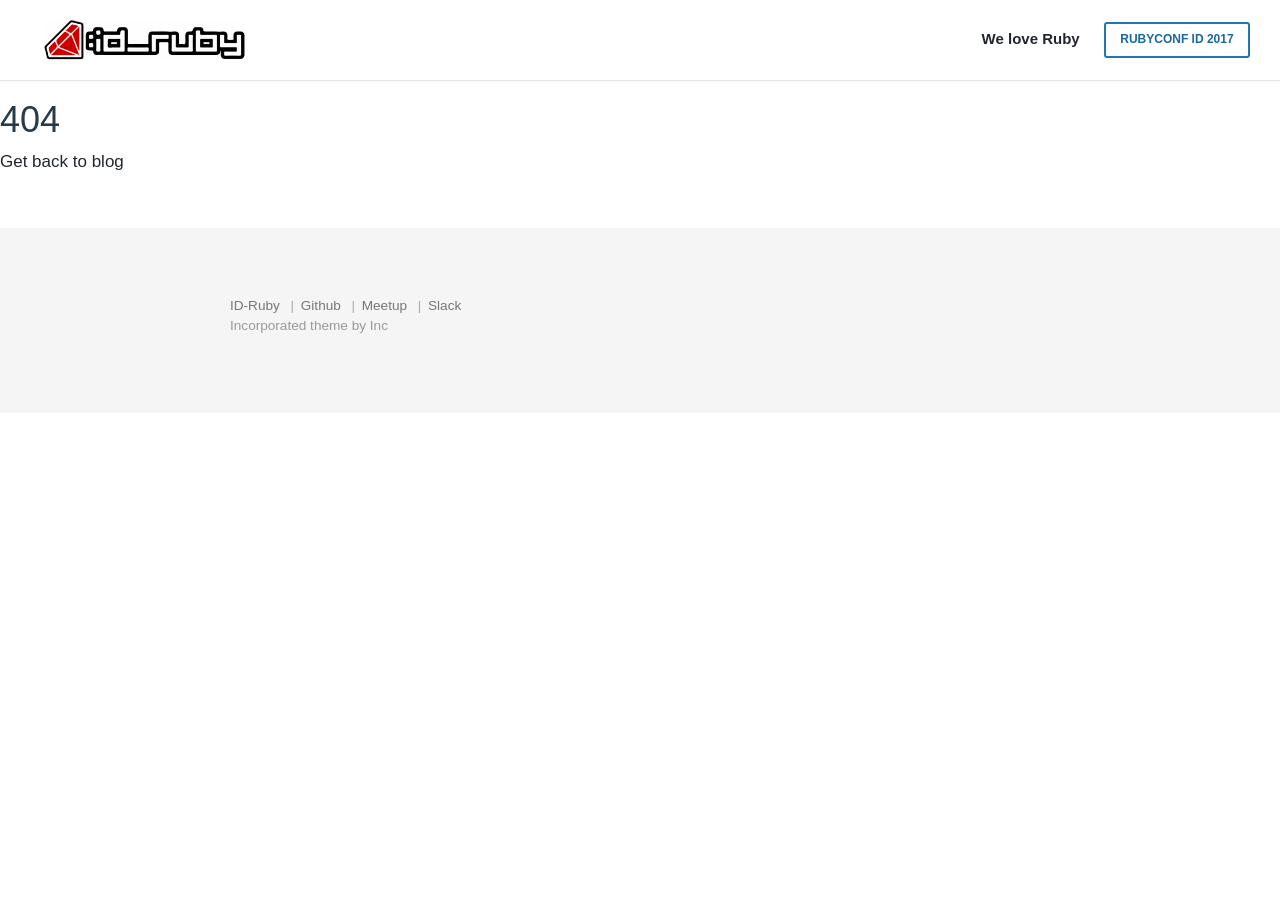
<file: 404/index.html>
<!DOCTYPE html>
<html>
<head>
    <meta http-equiv="content-type" content="text/html; charset=utf-8">
    <meta name="viewport" content="width=device-width, initial-scale=1.0">
    <title>Komunitas Ruby Indonesia &mdash; Indonesian Ruby Community</title>

    <link rel="shortcut icon" href="/favicon.ico" type="image/x-icon" />
    <link rel="apple-touch-icon" href="/images/logo.png"/>
    <link href="/feed.xml" rel="alternate" type="application/rss+xml" title="Komunitas Ruby Indonesia" />
    <meta name="title" content="Komunitas Ruby Indonesia">
    <link rel="canonical" href="http://ruby.id/404/">
    
    
    <meta property="og:title" content="Komunitas Ruby Indonesia"/>
    <meta property="og:url" content="http://ruby.id"/>
    <meta property="og:description" content="Komunitas yang mendiskusikan tentang Ruby, Rails, dan hal-hal lainnya yang terkait.">
    
    
    <meta property="og:site_name" content="Komunitas Ruby Indonesia">
</head>
<body>

<section class="site-nav">
    <header>
        <nav id="navigation">
            <a class="brand" href="/">
                <img src="/images/logo.png" alt="Inc">
            </a>
        </nav>
        <nav class="tagline">
            <span>We love Ruby</span>
            <a href="http://ruby.id/conf" class="btn btn-outline">RubyConf ID 2017</a>
        </nav>
    </header>
</section>

<h1>404</h1>
<p>Get back to blog</p>

<footer class="site-footer">
    <div class="container">
        <a href="http://ruby.id" style="margin-left: 0;">ID-Ruby</a>
        |<a href="https://github.com/id-ruby/id-ruby">Github</a>
        |<a href="https://www.meetup.com/jakartarb">Meetup</a>
        |<a href="http://tinyurl.com/id-ruby-slack">Slack</a>
        <p>Incorporated theme by <a href="https://sendtoinc.com">Inc</a></p>
    </div>
</footer>


<script type="text/javascript" src="//ajax.googleapis.com/ajax/libs/jquery/1.7.2/jquery.min.js"></script>
<script type="text/javascript" src="/assets/main.js"></script>







    
    <link href="/assets/main.css?1493784213776202000" rel="stylesheet">
</body>
</html>
</file>
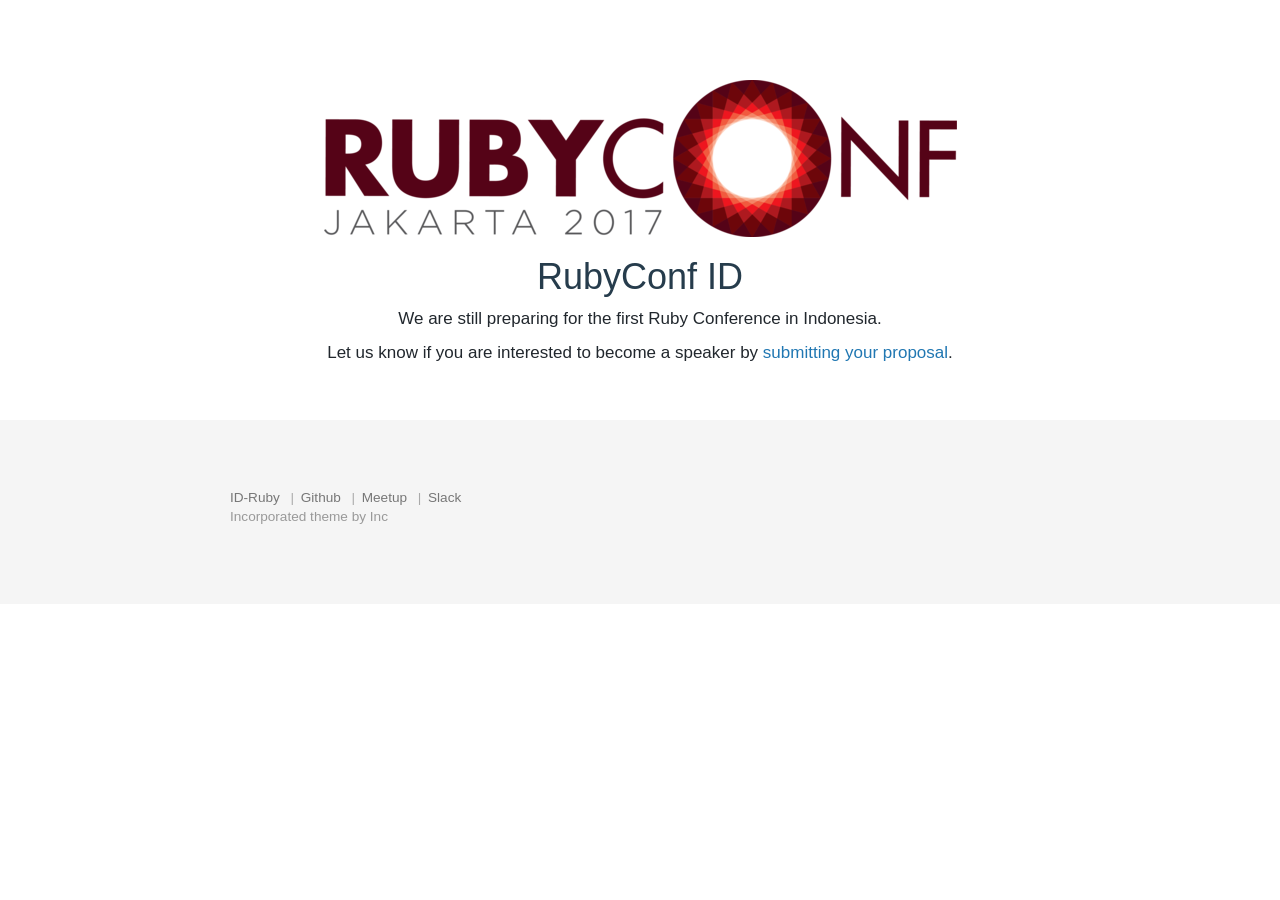
<file: conf/2017/index.html>
<html>
  <head>
    <title>RubyConf 2017</title>
    <link href="/assets/conf.css?1493784213776202000" rel="stylesheet">
  </head>

  <body>
    <div id='content'>
      <div class="text-center">
  <img src="/assets/logo_rubyconfid_2017.png" alt="RubyConf ID">
  <h1>RubyConf ID</h1>

  <p>We are still preparing for the first Ruby Conference in Indonesia.</p>
  <p>Let us know if you are interested to become a speaker by <a href="/cfp" target="_blank">submitting your proposal</a>.</p>
</div>

<footer class="site-footer">
    <div class="container">
        <a href="http://ruby.id" style="margin-left: 0;">ID-Ruby</a>
        |<a href="https://github.com/id-ruby/id-ruby">Github</a>
        |<a href="https://www.meetup.com/jakartarb">Meetup</a>
        |<a href="http://tinyurl.com/id-ruby-slack">Slack</a>
        <p>Incorporated theme by <a href="https://sendtoinc.com">Inc</a></p>
    </div>
</footer>


    </div>
  </body>
</html>
</file>
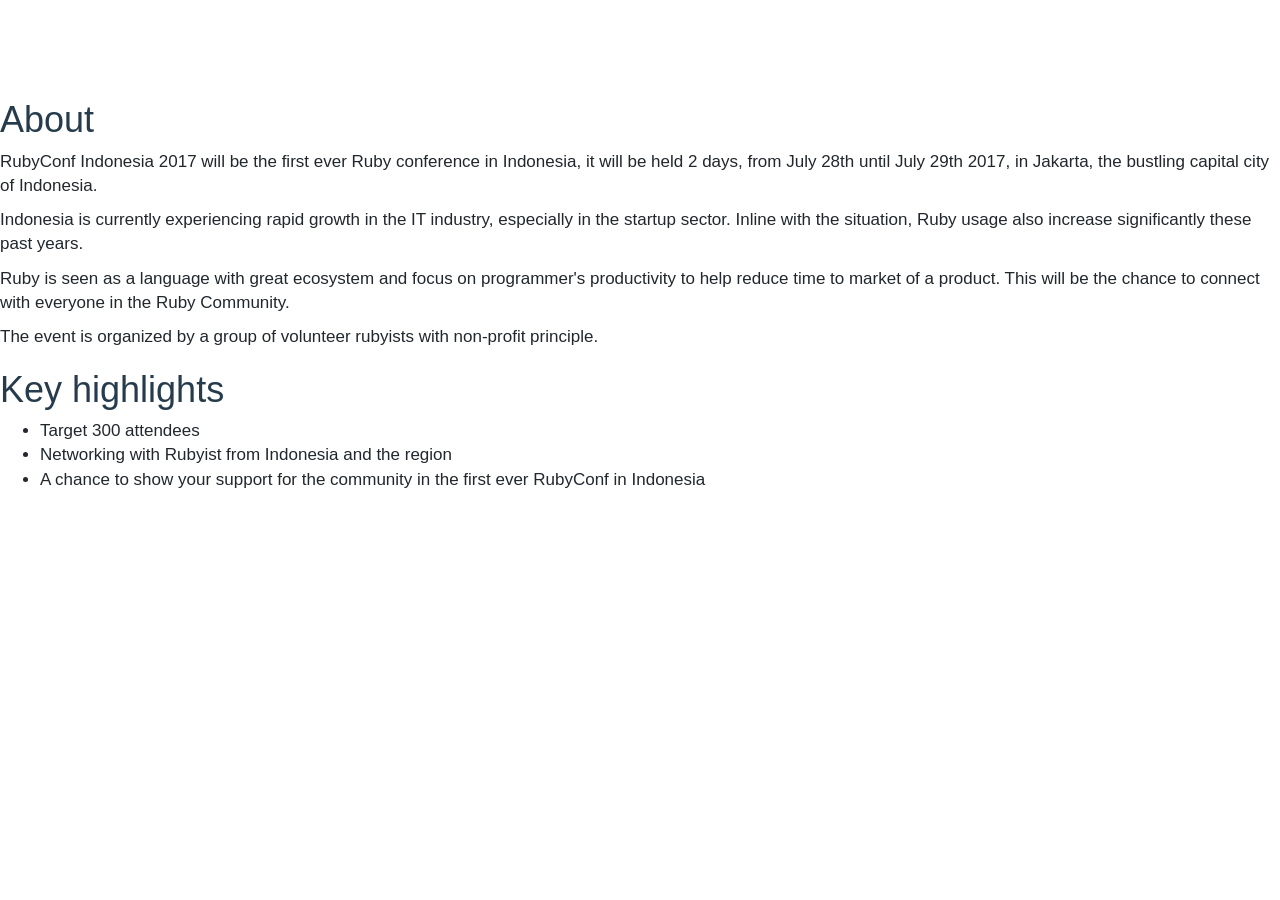
<file: conf/2017/about/index.html>
<html>
  <head>
    <title>RubyConf 2017</title>
    <link href="/assets/conf.css?1493784213776202000" rel="stylesheet">
  </head>

  <body>
    <div id='content'>
      <h1>About</h1>
<p>
  RubyConf Indonesia 2017 will be the first ever Ruby conference in Indonesia, it will be held 2 days, from July 28th until July 29th 2017, in Jakarta, the bustling capital city of Indonesia.
</p>

<p>
  Indonesia is currently experiencing rapid growth in the IT industry, especially in the startup sector. Inline with the situation, Ruby usage also increase significantly these past years.
</p>

<p>
  Ruby is seen as a language with great ecosystem and focus on programmer's productivity to help reduce time to market of a product. This will be the chance to connect with everyone in the Ruby Community.
</p>

<p>
  The event is organized by a group of volunteer rubyists with non-profit principle.
</p>

<h1>Key highlights</h1>
<ul>
  <li>Target 300 attendees</li>
  <li>Networking with Rubyist from Indonesia and the region</li>
  <li>A chance to show your support for the community in the first ever RubyConf in Indonesia</li>
</ul>

    </div>
  </body>
</html>
</file>
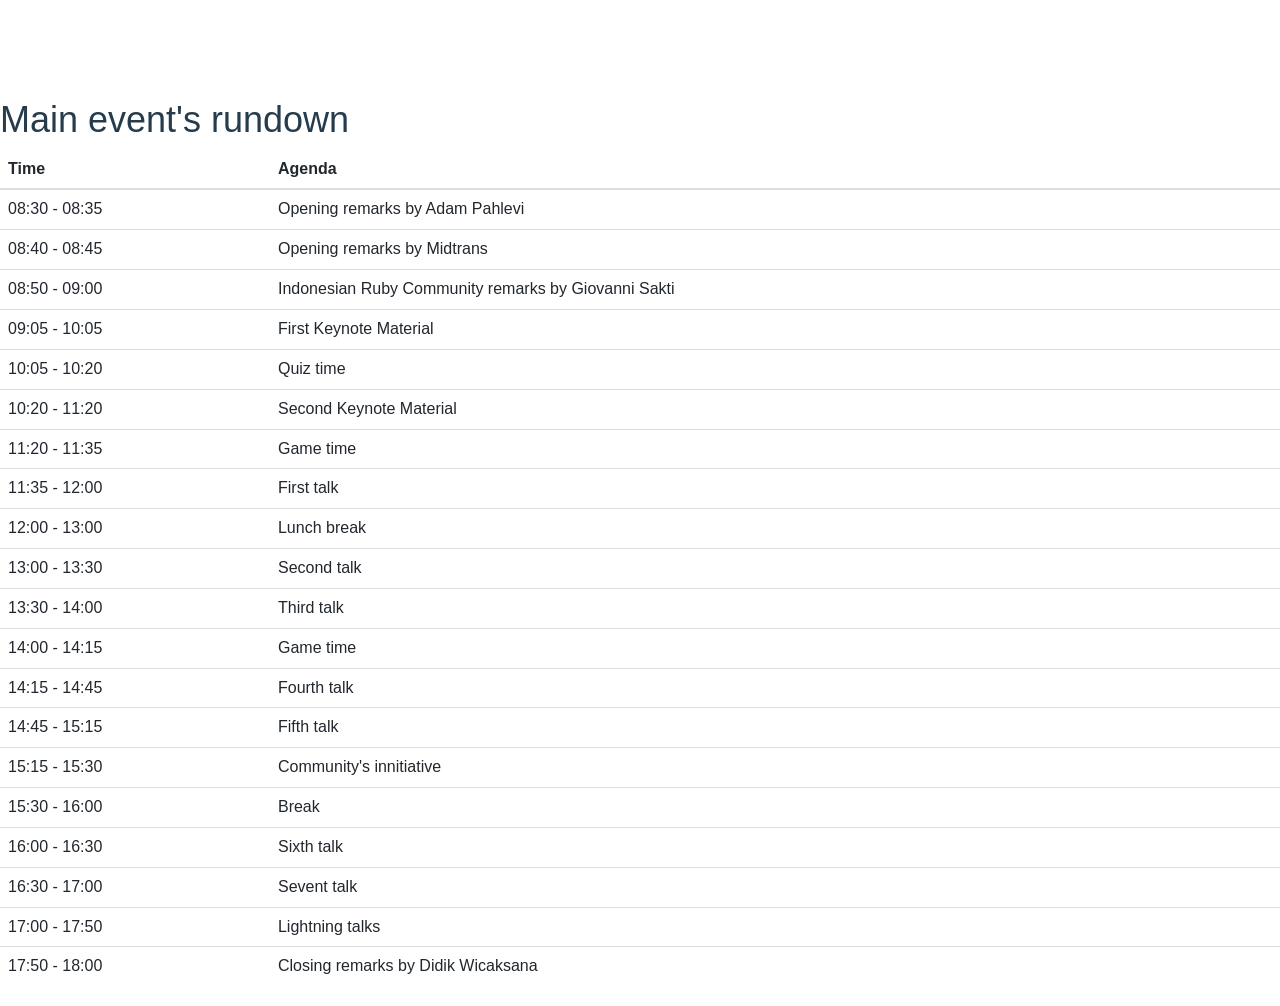
<file: conf/2017/agenda/index.html>
<html>
  <head>
    <title>RubyConf 2017</title>
    <link href="/assets/conf.css?1493784213776202000" rel="stylesheet">
  </head>

  <body>
    <div id='content'>
      <h1>Main event's rundown</h1>

<table class='table'>
  <thead>
    <tr>
      <th>Time</th>
      <th>Agenda</th>
    </tr>
  </thead>

  <tbody>
    <tr>
      <td>08:30 - 08:35</td>
      <td>Opening remarks by Adam Pahlevi</td>
    </tr>

    <tr>
      <td>08:40 - 08:45</td>
      <td>Opening remarks by Midtrans</td>
    </tr>

    <tr>
      <td>08:50 - 09:00</td>
      <td>Indonesian Ruby Community remarks by Giovanni Sakti</td>
    </tr>

    <tr>
      <td>09:05 - 10:05</td>
      <td>First Keynote Material</td>
    </tr>

    <tr>
      <td>10:05 - 10:20</td>
      <td>Quiz time</td>
    </tr>

    <tr>
      <td>10:20 - 11:20</td>
      <td>Second Keynote Material</td>
    </tr>

    <tr>
      <td>11:20 - 11:35</td>
      <td>Game time</td>
    </tr>

    <tr>
      <td>11:35 - 12:00</td>
      <td>First talk</td>
    </tr>

    <tr>
      <td>12:00 - 13:00</td>
      <td>Lunch break</td>
    </tr>

    <tr>
      <td>13:00 - 13:30</td>
      <td>Second talk</td>
    </tr>

    <tr>
      <td>13:30 - 14:00</td>
      <td>Third talk</td>
    </tr>

    <tr>
      <td>14:00 - 14:15</td>
      <td>Game time</td>
    </tr>

    <tr>
      <td>14:15 - 14:45</td>
      <td>Fourth talk</td>
    </tr>

    <tr>
      <td>14:45 - 15:15</td>
      <td>Fifth talk</td>
    </tr>

    <tr>
      <td>15:15 - 15:30</td>
      <td>Community's innitiative</td>
    </tr>

    <tr>
      <td>15:30 - 16:00</td>
      <td>Break</td>
    </tr>

    <tr>
      <td>16:00 - 16:30</td>
      <td>Sixth talk</td>
    </tr>

    <tr>
      <td>16:30 - 17:00</td>
      <td>Sevent talk</td>
    </tr>

    <tr>
      <td>17:00 - 17:50</td>
      <td>Lightning talks</td>
    </tr>

    <tr>
      <td>17:50 - 18:00</td>
      <td>Closing remarks by Didik Wicaksana</td>
    </tr>
  </tbody>
</table>

    </div>
  </body>
</html>
</file>
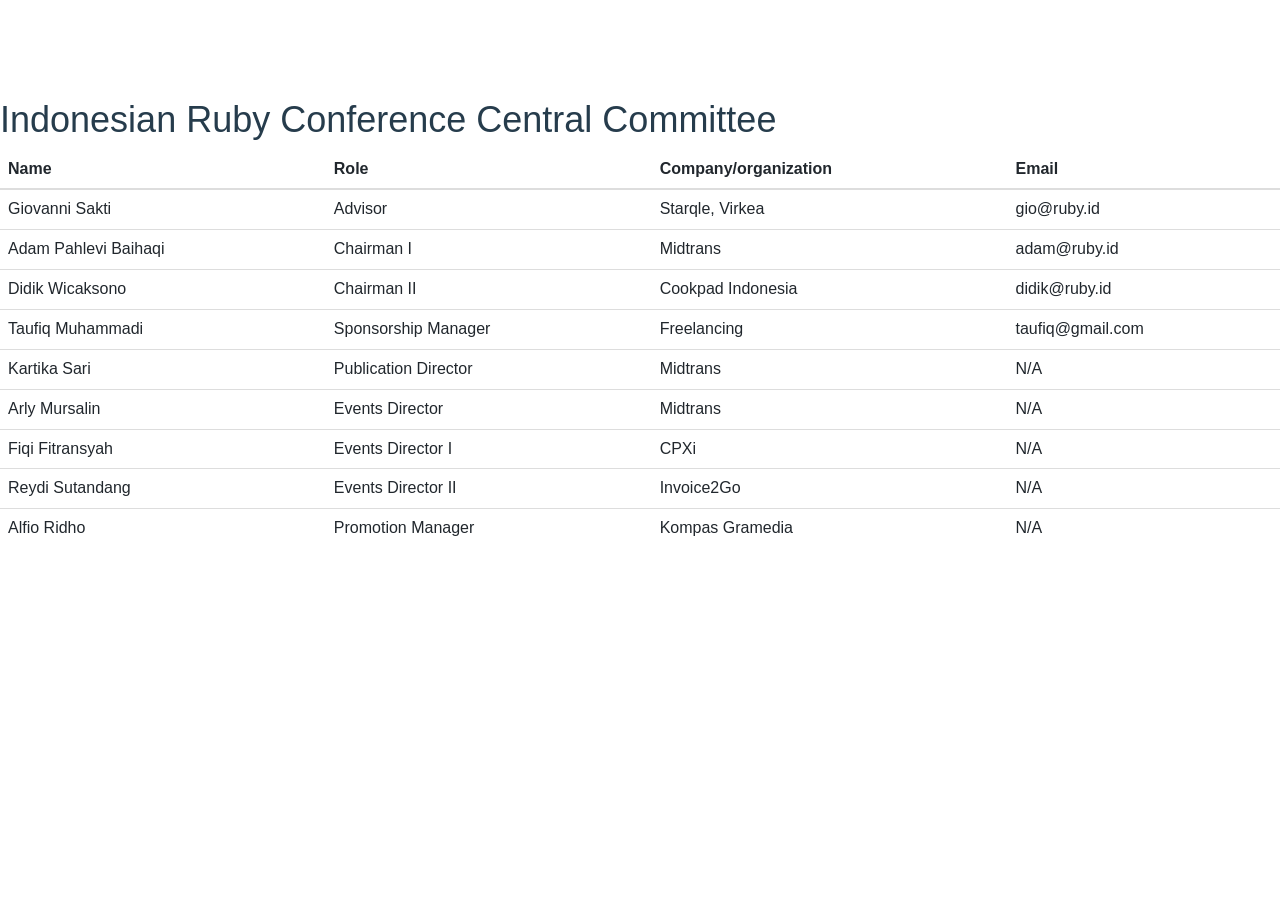
<file: conf/2017/committee/index.html>
<html>
  <head>
    <title>RubyConf 2017</title>
    <link href="/assets/conf.css?1493784213776202000" rel="stylesheet">
  </head>

  <body>
    <div id='content'>
      <h1>Indonesian Ruby Conference Central Committee</h1>

<table class='table'>
  <thead>
    <tr>
      <th>Name</th>
      <th>Role</th>
      <th>Company/organization</th>
      <th>Email</th>
    </tr>
  </thead>

  <tbody>
    <tr>
      <td>Giovanni Sakti</td>
      <td>Advisor</td>
      <td>Starqle, Virkea</td>
      <td>gio@ruby.id</td>
    </tr>

    <tr>
      <td>Adam Pahlevi Baihaqi</td>
      <td>Chairman I</td>
      <td>Midtrans</td>
      <td>adam@ruby.id</td>
    </tr>

    <tr>
      <td>Didik Wicaksono</td>
      <td>Chairman II</td>
      <td>Cookpad Indonesia</td>
      <td>didik@ruby.id</td>
    </tr>

    <tr>
      <td>Taufiq Muhammadi</td>
      <td>Sponsorship Manager</td>
      <td>Freelancing</td>
      <td>taufiq@gmail.com</td>
    </tr>

    <tr>
      <td>Kartika Sari</td>
      <td>Publication Director</td>
      <td>Midtrans</td>
      <td>N/A</td>
    </tr>

    <tr>
      <td>Arly Mursalin</td>
      <td>Events Director</td>
      <td>Midtrans</td>
      <td>N/A</td>
    </tr>

    <tr>
      <td>Fiqi Fitransyah</td>
      <td>Events Director I</td>
      <td>CPXi</td>
      <td>N/A</td>
    </tr>

    <tr>
      <td>Reydi Sutandang</td>
      <td>Events Director II</td>
      <td>Invoice2Go</td>
      <td>N/A</td>
    </tr>

    <tr>
      <td>Alfio Ridho</td>
      <td>Promotion Manager</td>
      <td>Kompas Gramedia</td>
      <td>N/A</td>
    </tr>
  </tbody>
</table>

    </div>
  </body>
</html>
</file>
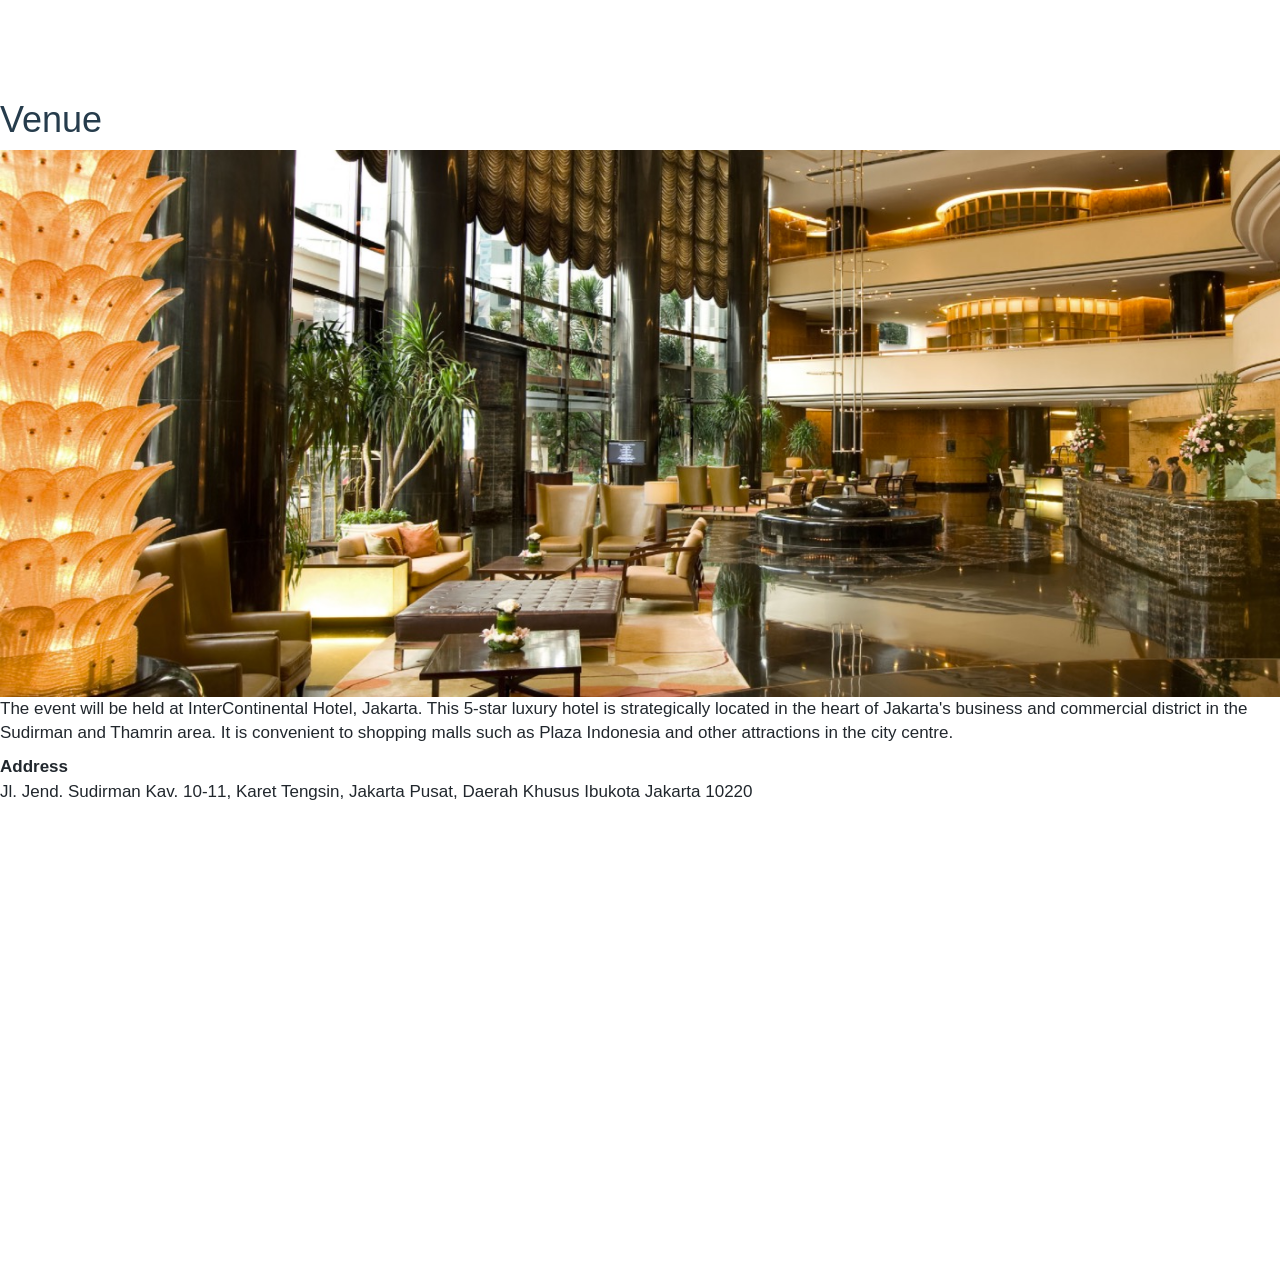
<file: conf/2017/venue/index.html>
<html>
  <head>
    <title>RubyConf 2017</title>
    <link href="/assets/conf.css?1493784213776202000" rel="stylesheet">
  </head>

  <body>
    <div id='content'>
      <h1>Venue</h1>
<img src="/assets/intercon.jpg" width="100%" height="auto" alt="intercon.jpg">
<p>
  The event will be held at InterContinental Hotel, Jakarta.
  This 5-star luxury hotel is strategically located in the heart of
  Jakarta's business and commercial district in the Sudirman and
  Thamrin area. It is convenient to shopping malls such as
  Plaza Indonesia and other attractions in the city centre.
</p>

<p>
  <strong>Address</strong>
  <br/>
  <span>Jl. Jend. Sudirman Kav. 10-11, Karet Tengsin, Jakarta Pusat, Daerah Khusus Ibukota Jakarta 10220</span>
  <iframe width="600" height="450" frameborder="0" style="border:0"
    src="https://www.google.com/maps/embed/v1/place?key=AIzaSyB89uOOaufCQs20mJx9zqjPWiRKDdrKlOY&q=InterContinental%sHotel%sJakarta" allowfullscreen>
  </iframe>
</p>

    </div>
  </body>
</html>
</file>
<file: assets/main.css>
/* CONFIGURATION */
/* Bodytext font */
/* Font for headings */
/* Text colors */
/* IMPORT CSS FILES */
article,
aside,
details,
figcaption,
figure,
footer,
header,
hgroup,
main,
nav,
section,
summary {
  display: block; }

audio,
canvas,
video {
  display: inline-block; }

audio:not([controls]) {
  display: none;
  height: 0; }

[hidden] {
  display: none; }

html {
  font-family: sans-serif;
  -webkit-text-size-adjust: 100%;
  -ms-text-size-adjust: 100%; }

body {
  margin: 0; }

a:focus {
  outline: thin dotted; }

a:active,
a:hover {
  outline: 0; }

h1 {
  font-size: 2em;
  margin: 0.67em 0; }

abbr[title] {
  border-bottom: 1px dotted; }

b,
strong {
  font-weight: bold; }

dfn {
  font-style: italic; }

hr {
  -moz-box-sizing: content-box;
  box-sizing: content-box;
  height: 0; }

mark {
  background: #ff0;
  color: #000; }

code,
kbd,
pre,
samp {
  font-family: monospace, serif;
  font-size: 1em; }

pre {
  white-space: pre-wrap; }

q {
  quotes: "\201C" "\201D" "\2018" "\2019"; }

small {
  font-size: 80%; }

sub,
sup {
  font-size: 75%;
  line-height: 0;
  position: relative;
  vertical-align: baseline; }

sup {
  top: -0.5em; }

sub {
  bottom: -0.25em; }

img {
  border: 0; }

svg:not(:root) {
  overflow: hidden; }

figure {
  margin: 0; }

fieldset {
  border: 1px solid #c0c0c0;
  margin: 0 2px;
  padding: 0.35em 0.625em 0.75em; }

legend {
  border: 0;
  padding: 0; }

button,
input,
select,
textarea {
  font-family: inherit;
  font-size: 100%;
  margin: 0; }

button,
input {
  line-height: normal; }

button,
select {
  text-transform: none; }

button,
html input[type="button"],
input[type="reset"],
input[type="submit"] {
  -webkit-appearance: button;
  cursor: pointer; }

button[disabled],
html input[disabled] {
  cursor: default; }

input[type="checkbox"],
input[type="radio"] {
  box-sizing: border-box;
  padding: 0; }

input[type="search"] {
  -webkit-appearance: textfield;
  -moz-box-sizing: content-box;
  -webkit-box-sizing: content-box;
  box-sizing: content-box; }

input[type="search"]::-webkit-search-cancel-button,
input[type="search"]::-webkit-search-decoration {
  -webkit-appearance: none; }

button::-moz-focus-inner,
input::-moz-focus-inner {
  border: 0;
  padding: 0; }

textarea {
  overflow: auto;
  vertical-align: top; }

table {
  border-collapse: collapse;
  border-spacing: 0; }

*,
*:before,
*:after {
  -webkit-box-sizing: border-box;
  -moz-box-sizing: border-box;
  box-sizing: border-box; }

html {
  font-size: 62.5%;
  -webkit-tap-highlight-color: transparent; }

body {
  font-family: "Helvetica Neue", Helvetica, Arial, sans-serif;
  font-size: 14px;
  line-height: 1.428571429;
  color: #333333;
  background-color: #ffffff; }

input,
button,
select,
textarea {
  font-family: inherit;
  font-size: inherit;
  line-height: inherit; }

button,
input,
select[multiple],
textarea {
  background-image: none; }

a {
  color: #428bca;
  text-decoration: none; }

a:hover,
a:focus {
  color: #2a6496;
  text-decoration: underline; }

a:focus {
  outline: thin dotted #333;
  outline: 5px auto -webkit-focus-ring-color;
  outline-offset: -2px; }

img {
  vertical-align: middle; }

.img-responsive {
  display: block;
  max-width: 100%;
  height: auto; }

.img-rounded {
  border-radius: 6px; }

.img-thumbnail {
  padding: 4px;
  line-height: 1.428571429;
  background-color: #ffffff;
  border: 1px solid #dddddd;
  border-radius: 4px;
  -webkit-transition: all 0.2s ease-in-out;
  transition: all 0.2s ease-in-out;
  display: inline-block;
  max-width: 100%;
  height: auto; }

.img-circle {
  border-radius: 50%; }

hr {
  margin-top: 20px;
  margin-bottom: 20px;
  border: 0;
  border-top: 1px solid #eeeeee; }

.sr-only {
  position: absolute;
  width: 1px;
  height: 1px;
  margin: -1px;
  padding: 0;
  overflow: hidden;
  clip: rect(0 0 0 0);
  border: 0; }

@media print {
  * {
    text-shadow: none !important;
    color: #000 !important;
    background: transparent !important;
    box-shadow: none !important; }

  a,
  a:visited {
    text-decoration: underline; }

  a[href]:after {
    content: " (" attr(href) ")"; }

  abbr[title]:after {
    content: " (" attr(title) ")"; }

  .ir a:after,
  a[href^="javascript:"]:after,
  a[href^="#"]:after {
    content: ""; }

  pre,
  blockquote {
    border: 1px solid #999;
    page-break-inside: avoid; }

  thead {
    display: table-header-group; }

  tr,
  img {
    page-break-inside: avoid; }

  img {
    max-width: 100% !important; }

  @page {
    margin: 2cm .5cm; }
  p,
  h2,
  h3 {
    orphans: 3;
    widows: 3; }

  h2,
  h3 {
    page-break-after: avoid; }

  .navbar {
    display: none; }

  .table td,
  .table th {
    background-color: #fff !important; }

  .btn > .caret,
  .dropup > .btn > .caret {
    border-top-color: #000 !important; }

  .label {
    border: 1px solid #000; }

  .table {
    border-collapse: collapse !important; }

  .table-bordered th,
  .table-bordered td {
    border: 1px solid #ddd !important; } }
p {
  margin: 0 0 10px; }

.lead {
  margin-bottom: 20px;
  font-size: 16.099999999999998px;
  font-weight: 200;
  line-height: 1.4; }

@media (min-width: 768px) {
  .lead {
    font-size: 21px; } }
small {
  font-size: 85%; }

cite {
  font-style: normal; }

.text-muted {
  color: #999999; }

.text-primary {
  color: #428bca; }

.text-warning {
  color: #c09853; }

.text-danger {
  color: #b94a48; }

.text-success {
  color: #468847; }

.text-info {
  color: #3a87ad; }

.text-left {
  text-align: left; }

.text-right {
  text-align: right; }

.text-center {
  text-align: center; }

h1,
h2,
h3,
h4,
h5,
h6,
.h1,
.h2,
.h3,
.h4,
.h5,
.h6 {
  font-family: "Helvetica Neue", Helvetica, Arial, sans-serif;
  font-weight: 500;
  line-height: 1.1; }

h1 small,
h2 small,
h3 small,
h4 small,
h5 small,
h6 small,
.h1 small,
.h2 small,
.h3 small,
.h4 small,
.h5 small,
.h6 small {
  font-weight: normal;
  line-height: 1;
  color: #999999; }

h1,
h2,
h3 {
  margin-top: 20px;
  margin-bottom: 10px; }

h4,
h5,
h6 {
  margin-top: 10px;
  margin-bottom: 10px; }

h1,
.h1 {
  font-size: 36px; }

h2,
.h2 {
  font-size: 30px; }

h3,
.h3 {
  font-size: 24px; }

h4,
.h4 {
  font-size: 18px; }

h5,
.h5 {
  font-size: 14px; }

h6,
.h6 {
  font-size: 12px; }

h1 small,
.h1 small {
  font-size: 24px; }

h2 small,
.h2 small {
  font-size: 18px; }

h3 small,
.h3 small,
h4 small,
.h4 small {
  font-size: 14px; }

.page-header {
  padding-bottom: 9px;
  margin: 40px 0 20px;
  border-bottom: 1px solid #eeeeee; }

ul,
ol {
  margin-top: 0;
  margin-bottom: 10px; }

ul ul,
ol ul,
ul ol,
ol ol {
  margin-bottom: 0; }

.list-unstyled {
  padding-left: 0;
  list-style: none; }

.list-inline {
  padding-left: 0;
  list-style: none; }

.list-inline > li {
  display: inline-block;
  padding-left: 5px;
  padding-right: 5px; }

dl {
  margin-bottom: 20px; }

dt,
dd {
  line-height: 1.428571429; }

dt {
  font-weight: bold; }

dd {
  margin-left: 0; }

@media (min-width: 768px) {
  .dl-horizontal dt {
    float: left;
    width: 160px;
    clear: left;
    text-align: right;
    overflow: hidden;
    text-overflow: ellipsis;
    white-space: nowrap; }

  .dl-horizontal dd {
    margin-left: 180px; }

  .dl-horizontal dd:before,
  .dl-horizontal dd:after {
    content: " ";
    /* 1 */
    display: table;
    /* 2 */ }

  .dl-horizontal dd:after {
    clear: both; } }
abbr[title],
abbr[data-original-title] {
  cursor: help;
  border-bottom: 1px dotted #999999; }

abbr.initialism {
  font-size: 90%;
  text-transform: uppercase; }

blockquote {
  padding: 10px 20px;
  margin: 0 0 20px;
  border-left: 5px solid #eeeeee; }

blockquote p {
  font-size: 17.5px;
  font-weight: 300;
  line-height: 1.25; }

blockquote p:last-child {
  margin-bottom: 0; }

blockquote small {
  display: block;
  line-height: 1.428571429;
  color: #999999; }

blockquote small:before {
  content: '\2014 \00A0'; }

blockquote.pull-right {
  padding-right: 15px;
  padding-left: 0;
  border-right: 5px solid #eeeeee;
  border-left: 0; }

blockquote.pull-right p,
blockquote.pull-right small {
  text-align: right; }

blockquote.pull-right small:before {
  content: ''; }

blockquote.pull-right small:after {
  content: '\00A0 \2014'; }

q:before,
q:after,
blockquote:before,
blockquote:after {
  content: ""; }

address {
  display: block;
  margin-bottom: 20px;
  font-style: normal;
  line-height: 1.428571429; }

code,
pre {
  font-family: Monaco, Menlo, Consolas, "Courier New", monospace; }

code {
  padding: 2px 4px;
  font-size: 90%;
  color: #c7254e;
  background-color: #f9f2f4;
  white-space: nowrap;
  border-radius: 4px; }

pre {
  display: block;
  padding: 9.5px;
  margin: 0 0 10px;
  font-size: 13px;
  line-height: 1.428571429;
  word-break: break-all;
  word-wrap: break-word;
  color: #333333;
  background-color: #f5f5f5;
  border: 1px solid #cccccc;
  border-radius: 4px; }

pre.prettyprint {
  margin-bottom: 20px; }

pre code {
  padding: 0;
  font-size: inherit;
  color: inherit;
  white-space: pre-wrap;
  background-color: transparent;
  border: 0; }

.pre-scrollable {
  max-height: 340px;
  overflow-y: scroll; }

table {
  max-width: 100%;
  background-color: transparent; }

th {
  text-align: left; }

.table {
  width: 100%;
  margin-bottom: 20px; }

.table thead > tr > th,
.table tbody > tr > th,
.table tfoot > tr > th,
.table thead > tr > td,
.table tbody > tr > td,
.table tfoot > tr > td {
  padding: 8px;
  line-height: 1.428571429;
  vertical-align: top;
  border-top: 1px solid #dddddd; }

.table thead > tr > th {
  vertical-align: bottom;
  border-bottom: 2px solid #dddddd; }

.table caption + thead tr:first-child th,
.table colgroup + thead tr:first-child th,
.table thead:first-child tr:first-child th,
.table caption + thead tr:first-child td,
.table colgroup + thead tr:first-child td,
.table thead:first-child tr:first-child td {
  border-top: 0; }

.table tbody + tbody {
  border-top: 2px solid #dddddd; }

.table .table {
  background-color: #ffffff; }

.table-condensed thead > tr > th,
.table-condensed tbody > tr > th,
.table-condensed tfoot > tr > th,
.table-condensed thead > tr > td,
.table-condensed tbody > tr > td,
.table-condensed tfoot > tr > td {
  padding: 5px; }

.table-bordered {
  border: 1px solid #dddddd; }

.table-bordered > thead > tr > th,
.table-bordered > tbody > tr > th,
.table-bordered > tfoot > tr > th,
.table-bordered > thead > tr > td,
.table-bordered > tbody > tr > td,
.table-bordered > tfoot > tr > td {
  border: 1px solid #dddddd; }

.table-bordered > thead > tr > th,
.table-bordered > thead > tr > td {
  border-bottom-width: 2px; }

.table-striped > tbody > tr:nth-child(odd) > td,
.table-striped > tbody > tr:nth-child(odd) > th {
  background-color: #f9f9f9; }

.table-hover > tbody > tr:hover > td,
.table-hover > tbody > tr:hover > th {
  background-color: #f5f5f5; }

table col[class*="col-"] {
  float: none;
  display: table-column; }

table td[class*="col-"],
table th[class*="col-"] {
  float: none;
  display: table-cell; }

.table > thead > tr > td.active,
.table > tbody > tr > td.active,
.table > tfoot > tr > td.active,
.table > thead > tr > th.active,
.table > tbody > tr > th.active,
.table > tfoot > tr > th.active,
.table > thead > tr.active > td,
.table > tbody > tr.active > td,
.table > tfoot > tr.active > td,
.table > thead > tr.active > th,
.table > tbody > tr.active > th,
.table > tfoot > tr.active > th {
  background-color: #f5f5f5; }

.table > thead > tr > td.success,
.table > tbody > tr > td.success,
.table > tfoot > tr > td.success,
.table > thead > tr > th.success,
.table > tbody > tr > th.success,
.table > tfoot > tr > th.success,
.table > thead > tr.success > td,
.table > tbody > tr.success > td,
.table > tfoot > tr.success > td,
.table > thead > tr.success > th,
.table > tbody > tr.success > th,
.table > tfoot > tr.success > th {
  background-color: #dff0d8;
  border-color: #d6e9c6; }

.table-hover > tbody > tr > td.success:hover,
.table-hover > tbody > tr > th.success:hover,
.table-hover > tbody > tr.success:hover > td {
  background-color: #d0e9c6;
  border-color: #c9e2b3; }

.table > thead > tr > td.danger,
.table > tbody > tr > td.danger,
.table > tfoot > tr > td.danger,
.table > thead > tr > th.danger,
.table > tbody > tr > th.danger,
.table > tfoot > tr > th.danger,
.table > thead > tr.danger > td,
.table > tbody > tr.danger > td,
.table > tfoot > tr.danger > td,
.table > thead > tr.danger > th,
.table > tbody > tr.danger > th,
.table > tfoot > tr.danger > th {
  background-color: #f2dede;
  border-color: #eed3d7; }

.table-hover > tbody > tr > td.danger:hover,
.table-hover > tbody > tr > th.danger:hover,
.table-hover > tbody > tr.danger:hover > td {
  background-color: #ebcccc;
  border-color: #e6c1c7; }

.table > thead > tr > td.warning,
.table > tbody > tr > td.warning,
.table > tfoot > tr > td.warning,
.table > thead > tr > th.warning,
.table > tbody > tr > th.warning,
.table > tfoot > tr > th.warning,
.table > thead > tr.warning > td,
.table > tbody > tr.warning > td,
.table > tfoot > tr.warning > td,
.table > thead > tr.warning > th,
.table > tbody > tr.warning > th,
.table > tfoot > tr.warning > th {
  background-color: #fcf8e3;
  border-color: #fbeed5; }

.table-hover > tbody > tr > td.warning:hover,
.table-hover > tbody > tr > th.warning:hover,
.table-hover > tbody > tr.warning:hover > td {
  background-color: #faf2cc;
  border-color: #f8e5be; }

@media (max-width: 768px) {
  .table-responsive {
    width: 100%;
    margin-bottom: 15px;
    overflow-y: hidden;
    overflow-x: scroll;
    border: 1px solid #dddddd; }

  .table-responsive > .table {
    margin-bottom: 0;
    background-color: #fff; }

  .table-responsive > .table > thead > tr > th,
  .table-responsive > .table > tbody > tr > th,
  .table-responsive > .table > tfoot > tr > th,
  .table-responsive > .table > thead > tr > td,
  .table-responsive > .table > tbody > tr > td,
  .table-responsive > .table > tfoot > tr > td {
    white-space: nowrap; }

  .table-responsive > .table-bordered {
    border: 0; }

  .table-responsive > .table-bordered > thead > tr > th:first-child,
  .table-responsive > .table-bordered > tbody > tr > th:first-child,
  .table-responsive > .table-bordered > tfoot > tr > th:first-child,
  .table-responsive > .table-bordered > thead > tr > td:first-child,
  .table-responsive > .table-bordered > tbody > tr > td:first-child,
  .table-responsive > .table-bordered > tfoot > tr > td:first-child {
    border-left: 0; }

  .table-responsive > .table-bordered > thead > tr > th:last-child,
  .table-responsive > .table-bordered > tbody > tr > th:last-child,
  .table-responsive > .table-bordered > tfoot > tr > th:last-child,
  .table-responsive > .table-bordered > thead > tr > td:last-child,
  .table-responsive > .table-bordered > tbody > tr > td:last-child,
  .table-responsive > .table-bordered > tfoot > tr > td:last-child {
    border-right: 0; }

  .table-responsive > .table-bordered > thead > tr:last-child > th,
  .table-responsive > .table-bordered > tbody > tr:last-child > th,
  .table-responsive > .table-bordered > tfoot > tr:last-child > th,
  .table-responsive > .table-bordered > thead > tr:last-child > td,
  .table-responsive > .table-bordered > tbody > tr:last-child > td,
  .table-responsive > .table-bordered > tfoot > tr:last-child > td {
    border-bottom: 0; } }
fieldset {
  padding: 0;
  margin: 0;
  border: 0; }

legend {
  display: block;
  width: 100%;
  padding: 0;
  margin-bottom: 20px;
  font-size: 21px;
  line-height: inherit;
  color: #333333;
  border: 0;
  border-bottom: 1px solid #e5e5e5; }

label {
  display: inline-block;
  margin-bottom: 5px;
  font-weight: bold; }

input[type="search"] {
  -webkit-box-sizing: border-box;
  -moz-box-sizing: border-box;
  box-sizing: border-box; }

input[type="radio"],
input[type="checkbox"] {
  margin: 4px 0 0;
  margin-top: 1px \9;
  /* IE8-9 */
  line-height: normal; }

input[type="file"] {
  display: block; }

select[multiple],
select[size] {
  height: auto; }

select optgroup {
  font-size: inherit;
  font-style: inherit;
  font-family: inherit; }

input[type="file"]:focus,
input[type="radio"]:focus,
input[type="checkbox"]:focus {
  outline: thin dotted #333;
  outline: 5px auto -webkit-focus-ring-color;
  outline-offset: -2px; }

input[type="number"]::-webkit-outer-spin-button,
input[type="number"]::-webkit-inner-spin-button {
  height: auto; }

.form-control:-moz-placeholder {
  color: #999999; }

.form-control::-moz-placeholder {
  color: #999999; }

.form-control:-ms-input-placeholder {
  color: #999999; }

.form-control::-webkit-input-placeholder {
  color: #999999; }

.form-control {
  display: block;
  width: 100%;
  height: 34px;
  padding: 6px 12px;
  font-size: 14px;
  line-height: 1.428571429;
  color: #555555;
  vertical-align: middle;
  background-color: #ffffff;
  border: 1px solid #cccccc;
  border-radius: 4px;
  -webkit-box-shadow: inset 0 1px 1px rgba(0, 0, 0, 0.075);
  box-shadow: inset 0 1px 1px rgba(0, 0, 0, 0.075);
  -webkit-transition: border-color ease-in-out .15s, box-shadow ease-in-out .15s;
  transition: border-color ease-in-out .15s, box-shadow ease-in-out .15s; }

.form-control:focus {
  border-color: #66afe9;
  outline: 0;
  -webkit-box-shadow: inset 0 1px 1px rgba(0, 0, 0, 0.075), 0 0 8px rgba(102, 175, 233, 0.6);
  box-shadow: inset 0 1px 1px rgba(0, 0, 0, 0.075), 0 0 8px rgba(102, 175, 233, 0.6); }

.form-control[disabled],
.form-control[readonly],
fieldset[disabled] .form-control {
  cursor: not-allowed;
  background-color: #eeeeee; }

textarea.form-control {
  height: auto; }

.form-group {
  margin-bottom: 15px; }

.radio,
.checkbox {
  display: block;
  min-height: 20px;
  margin-top: 10px;
  margin-bottom: 10px;
  padding-left: 20px;
  vertical-align: middle; }

.radio label,
.checkbox label {
  display: inline;
  margin-bottom: 0;
  font-weight: normal;
  cursor: pointer; }

.radio input[type="radio"],
.radio-inline input[type="radio"],
.checkbox input[type="checkbox"],
.checkbox-inline input[type="checkbox"] {
  float: left;
  margin-left: -20px; }

.radio + .radio,
.checkbox + .checkbox {
  margin-top: -5px; }

.radio-inline,
.checkbox-inline {
  display: inline-block;
  padding-left: 20px;
  margin-bottom: 0;
  vertical-align: middle;
  font-weight: normal;
  cursor: pointer; }

.radio-inline + .radio-inline,
.checkbox-inline + .checkbox-inline {
  margin-top: 0;
  margin-left: 10px; }

input[type="radio"][disabled],
input[type="checkbox"][disabled],
.radio[disabled],
.radio-inline[disabled],
.checkbox[disabled],
.checkbox-inline[disabled],
fieldset[disabled] input[type="radio"],
fieldset[disabled] input[type="checkbox"],
fieldset[disabled] .radio,
fieldset[disabled] .radio-inline,
fieldset[disabled] .checkbox,
fieldset[disabled] .checkbox-inline {
  cursor: not-allowed; }

.input-sm {
  height: 30px;
  padding: 5px 10px;
  font-size: 12px;
  line-height: 1.5;
  border-radius: 3px; }

select.input-sm {
  height: 30px;
  line-height: 30px; }

textarea.input-sm {
  height: auto; }

.input-lg {
  height: 45px;
  padding: 10px 16px;
  font-size: 18px;
  line-height: 1.33;
  border-radius: 6px; }

select.input-lg {
  height: 45px;
  line-height: 45px; }

textarea.input-lg {
  height: auto; }

.has-warning .help-block,
.has-warning .control-label {
  color: #c09853; }

.has-warning .form-control {
  border-color: #c09853;
  -webkit-box-shadow: inset 0 1px 1px rgba(0, 0, 0, 0.075);
  box-shadow: inset 0 1px 1px rgba(0, 0, 0, 0.075); }

.has-warning .form-control:focus {
  border-color: #a47e3c;
  -webkit-box-shadow: inset 0 1px 1px rgba(0, 0, 0, 0.075), 0 0 6px #dbc59e;
  box-shadow: inset 0 1px 1px rgba(0, 0, 0, 0.075), 0 0 6px #dbc59e; }

.has-warning .input-group-addon {
  color: #c09853;
  border-color: #c09853;
  background-color: #fcf8e3; }

.has-error .help-block,
.has-error .control-label {
  color: #b94a48; }

.has-error .form-control {
  border-color: #b94a48;
  -webkit-box-shadow: inset 0 1px 1px rgba(0, 0, 0, 0.075);
  box-shadow: inset 0 1px 1px rgba(0, 0, 0, 0.075); }

.has-error .form-control:focus {
  border-color: #953b39;
  -webkit-box-shadow: inset 0 1px 1px rgba(0, 0, 0, 0.075), 0 0 6px #d59392;
  box-shadow: inset 0 1px 1px rgba(0, 0, 0, 0.075), 0 0 6px #d59392; }

.has-error .input-group-addon {
  color: #b94a48;
  border-color: #b94a48;
  background-color: #f2dede; }

.has-success .help-block,
.has-success .control-label {
  color: #468847; }

.has-success .form-control {
  border-color: #468847;
  -webkit-box-shadow: inset 0 1px 1px rgba(0, 0, 0, 0.075);
  box-shadow: inset 0 1px 1px rgba(0, 0, 0, 0.075); }

.has-success .form-control:focus {
  border-color: #356635;
  -webkit-box-shadow: inset 0 1px 1px rgba(0, 0, 0, 0.075), 0 0 6px #7aba7b;
  box-shadow: inset 0 1px 1px rgba(0, 0, 0, 0.075), 0 0 6px #7aba7b; }

.has-success .input-group-addon {
  color: #468847;
  border-color: #468847;
  background-color: #dff0d8; }

.form-control-static {
  margin-bottom: 0;
  padding-top: 7px; }

.help-block {
  display: block;
  margin-top: 5px;
  margin-bottom: 10px;
  color: #737373; }

@media (min-width: 768px) {
  .form-inline .form-group {
    display: inline-block;
    margin-bottom: 0;
    vertical-align: middle; }

  .form-inline .form-control {
    display: inline-block; }

  .form-inline .radio,
  .form-inline .checkbox {
    display: inline-block;
    margin-top: 0;
    margin-bottom: 0;
    padding-left: 0; }

  .form-inline .radio input[type="radio"],
  .form-inline .checkbox input[type="checkbox"] {
    float: none;
    margin-left: 0; } }
.form-horizontal .control-label,
.form-horizontal .radio,
.form-horizontal .checkbox,
.form-horizontal .radio-inline,
.form-horizontal .checkbox-inline {
  margin-top: 0;
  margin-bottom: 0;
  padding-top: 7px; }

.form-horizontal .form-group {
  margin-left: -15px;
  margin-right: -15px; }

.form-horizontal .form-group:before,
.form-horizontal .form-group:after {
  content: " ";
  /* 1 */
  display: table;
  /* 2 */ }

.form-horizontal .form-group:after {
  clear: both; }

@media (min-width: 768px) {
  .form-horizontal .control-label {
    text-align: right; } }
/*.btn {
  display: inline-block;
  padding: 6px 12px;
  margin-bottom: 0;
  font-size: 14px;
  font-weight: normal;
  line-height: 1.428571429;
  text-align: center;
  vertical-align: middle;
  cursor: pointer;
  border: 1px solid transparent;
  border-radius: 4px;
  white-space: nowrap;
  -webkit-user-select: none;
  -moz-user-select: none;
  -ms-user-select: none;
  -o-user-select: none;
  user-select: none;
}
*/
.btn:focus {
  outline: thin dotted #333;
  outline: 5px auto -webkit-focus-ring-color;
  outline-offset: -2px; }

.btn:hover,
.btn:focus {
  color: #333333;
  text-decoration: none; }

.btn:active,
.btn.active {
  outline: 0;
  background-image: none;
  -webkit-box-shadow: inset 0 3px 5px rgba(0, 0, 0, 0.125);
  box-shadow: inset 0 3px 5px rgba(0, 0, 0, 0.125); }

.btn.disabled,
.btn[disabled],
fieldset[disabled] .btn {
  cursor: not-allowed;
  pointer-events: none;
  opacity: 0.65;
  filter: alpha(opacity=65);
  -webkit-box-shadow: none;
  box-shadow: none; }

.btn-default {
  color: #333333;
  background-color: #ffffff;
  border-color: #cccccc; }

.btn-default:hover,
.btn-default:focus,
.btn-default:active,
.btn-default.active,
.open .dropdown-toggle.btn-default {
  color: #333333;
  background-color: #ebebeb;
  border-color: #adadad; }

.btn-default:active,
.btn-default.active,
.open .dropdown-toggle.btn-default {
  background-image: none; }

.btn-default.disabled,
.btn-default[disabled],
fieldset[disabled] .btn-default,
.btn-default.disabled:hover,
.btn-default[disabled]:hover,
fieldset[disabled] .btn-default:hover,
.btn-default.disabled:focus,
.btn-default[disabled]:focus,
fieldset[disabled] .btn-default:focus,
.btn-default.disabled:active,
.btn-default[disabled]:active,
fieldset[disabled] .btn-default:active,
.btn-default.disabled.active,
.btn-default[disabled].active,
fieldset[disabled] .btn-default.active {
  background-color: #ffffff;
  border-color: #cccccc; }

.btn-primary {
  color: #ffffff;
  background-color: #428bca;
  border-color: #357ebd; }

.btn-primary:hover,
.btn-primary:focus,
.btn-primary:active,
.btn-primary.active,
.open .dropdown-toggle.btn-primary {
  color: #ffffff;
  background-color: #3276b1;
  border-color: #285e8e; }

.btn-primary:active,
.btn-primary.active,
.open .dropdown-toggle.btn-primary {
  background-image: none; }

.btn-primary.disabled,
.btn-primary[disabled],
fieldset[disabled] .btn-primary,
.btn-primary.disabled:hover,
.btn-primary[disabled]:hover,
fieldset[disabled] .btn-primary:hover,
.btn-primary.disabled:focus,
.btn-primary[disabled]:focus,
fieldset[disabled] .btn-primary:focus,
.btn-primary.disabled:active,
.btn-primary[disabled]:active,
fieldset[disabled] .btn-primary:active,
.btn-primary.disabled.active,
.btn-primary[disabled].active,
fieldset[disabled] .btn-primary.active {
  background-color: #428bca;
  border-color: #357ebd; }

.btn-warning {
  color: #ffffff;
  background-color: #f0ad4e;
  border-color: #eea236; }

.btn-warning:hover,
.btn-warning:focus,
.btn-warning:active,
.btn-warning.active,
.open .dropdown-toggle.btn-warning {
  color: #ffffff;
  background-color: #ed9c28;
  border-color: #d58512; }

.btn-warning:active,
.btn-warning.active,
.open .dropdown-toggle.btn-warning {
  background-image: none; }

.btn-warning.disabled,
.btn-warning[disabled],
fieldset[disabled] .btn-warning,
.btn-warning.disabled:hover,
.btn-warning[disabled]:hover,
fieldset[disabled] .btn-warning:hover,
.btn-warning.disabled:focus,
.btn-warning[disabled]:focus,
fieldset[disabled] .btn-warning:focus,
.btn-warning.disabled:active,
.btn-warning[disabled]:active,
fieldset[disabled] .btn-warning:active,
.btn-warning.disabled.active,
.btn-warning[disabled].active,
fieldset[disabled] .btn-warning.active {
  background-color: #f0ad4e;
  border-color: #eea236; }

.btn-danger {
  color: #ffffff;
  background-color: #d9534f;
  border-color: #d43f3a; }

.btn-danger:hover,
.btn-danger:focus,
.btn-danger:active,
.btn-danger.active,
.open .dropdown-toggle.btn-danger {
  color: #ffffff;
  background-color: #d2322d;
  border-color: #ac2925; }

.btn-danger:active,
.btn-danger.active,
.open .dropdown-toggle.btn-danger {
  background-image: none; }

.btn-danger.disabled,
.btn-danger[disabled],
fieldset[disabled] .btn-danger,
.btn-danger.disabled:hover,
.btn-danger[disabled]:hover,
fieldset[disabled] .btn-danger:hover,
.btn-danger.disabled:focus,
.btn-danger[disabled]:focus,
fieldset[disabled] .btn-danger:focus,
.btn-danger.disabled:active,
.btn-danger[disabled]:active,
fieldset[disabled] .btn-danger:active,
.btn-danger.disabled.active,
.btn-danger[disabled].active,
fieldset[disabled] .btn-danger.active {
  background-color: #d9534f;
  border-color: #d43f3a; }

.btn-success {
  color: #ffffff;
  background-color: #5cb85c;
  border-color: #4cae4c; }

.btn-success:hover,
.btn-success:focus,
.btn-success:active,
.btn-success.active,
.open .dropdown-toggle.btn-success {
  color: #ffffff;
  background-color: #47a447;
  border-color: #398439; }

.btn-success:active,
.btn-success.active,
.open .dropdown-toggle.btn-success {
  background-image: none; }

.btn-success.disabled,
.btn-success[disabled],
fieldset[disabled] .btn-success,
.btn-success.disabled:hover,
.btn-success[disabled]:hover,
fieldset[disabled] .btn-success:hover,
.btn-success.disabled:focus,
.btn-success[disabled]:focus,
fieldset[disabled] .btn-success:focus,
.btn-success.disabled:active,
.btn-success[disabled]:active,
fieldset[disabled] .btn-success:active,
.btn-success.disabled.active,
.btn-success[disabled].active,
fieldset[disabled] .btn-success.active {
  background-color: #5cb85c;
  border-color: #4cae4c; }

.btn-info {
  color: #ffffff;
  background-color: #5bc0de;
  border-color: #46b8da; }

.btn-info:hover,
.btn-info:focus,
.btn-info:active,
.btn-info.active,
.open .dropdown-toggle.btn-info {
  color: #ffffff;
  background-color: #39b3d7;
  border-color: #269abc; }

.btn-info:active,
.btn-info.active,
.open .dropdown-toggle.btn-info {
  background-image: none; }

.btn-info.disabled,
.btn-info[disabled],
fieldset[disabled] .btn-info,
.btn-info.disabled:hover,
.btn-info[disabled]:hover,
fieldset[disabled] .btn-info:hover,
.btn-info.disabled:focus,
.btn-info[disabled]:focus,
fieldset[disabled] .btn-info:focus,
.btn-info.disabled:active,
.btn-info[disabled]:active,
fieldset[disabled] .btn-info:active,
.btn-info.disabled.active,
.btn-info[disabled].active,
fieldset[disabled] .btn-info.active {
  background-color: #5bc0de;
  border-color: #46b8da; }

.btn-link {
  color: #428bca;
  font-weight: normal;
  cursor: pointer;
  border-radius: 0; }

.btn-link,
.btn-link:active,
.btn-link[disabled],
fieldset[disabled] .btn-link {
  background-color: transparent;
  -webkit-box-shadow: none;
  box-shadow: none; }

.btn-link,
.btn-link:hover,
.btn-link:focus,
.btn-link:active {
  border-color: transparent; }

.btn-link:hover,
.btn-link:focus {
  color: #2a6496;
  text-decoration: underline;
  background-color: transparent; }

.btn-link[disabled]:hover,
fieldset[disabled] .btn-link:hover,
.btn-link[disabled]:focus,
fieldset[disabled] .btn-link:focus {
  color: #999999;
  text-decoration: none; }

.btn-lg {
  padding: 10px 16px;
  font-size: 18px;
  line-height: 1.33;
  border-radius: 6px; }

.btn-sm,
.btn-xs {
  padding: 5px 10px;
  font-size: 12px;
  line-height: 1.5;
  border-radius: 3px; }

.btn-xs {
  padding: 1px 5px; }

.btn-block {
  display: block;
  width: 100%;
  padding-left: 0;
  padding-right: 0; }

.btn-block + .btn-block {
  margin-top: 5px; }

.caret {
  display: inline-block;
  width: 0;
  height: 0;
  margin-left: 2px;
  vertical-align: middle;
  border-top: 4px solid #000000;
  border-right: 4px solid transparent;
  border-left: 4px solid transparent;
  border-bottom: 0 dotted;
  content: ""; }

.dropdown {
  position: relative; }

.dropdown-toggle:focus {
  outline: 0; }

.dropdown-menu {
  position: absolute;
  top: 100%;
  left: 0;
  z-index: 1000;
  display: none;
  float: left;
  min-width: 160px;
  padding: 5px 0;
  margin: 2px 0 0;
  list-style: none;
  font-size: 14px;
  background-color: #ffffff;
  border: 1px solid #cccccc;
  border: 1px solid rgba(0, 0, 0, 0.15);
  border-radius: 4px;
  -webkit-box-shadow: 0 6px 12px rgba(0, 0, 0, 0.175);
  box-shadow: 0 6px 12px rgba(0, 0, 0, 0.175);
  background-clip: padding-box; }

.dropdown-menu.pull-right {
  right: 0;
  left: auto; }

.dropdown-menu .divider {
  height: 1px;
  margin: 9px 0;
  overflow: hidden;
  background-color: #e5e5e5; }

.dropdown-menu > li > a {
  display: block;
  padding: 3px 20px;
  clear: both;
  font-weight: normal;
  line-height: 1.428571429;
  color: #333333;
  white-space: nowrap; }

.dropdown-menu > li > a:hover,
.dropdown-menu > li > a:focus {
  text-decoration: none;
  color: #ffffff;
  background-color: #428bca; }

.dropdown-menu > .active > a,
.dropdown-menu > .active > a:hover,
.dropdown-menu > .active > a:focus {
  color: #ffffff;
  text-decoration: none;
  outline: 0;
  background-color: #428bca; }

.dropdown-menu > .disabled > a,
.dropdown-menu > .disabled > a:hover,
.dropdown-menu > .disabled > a:focus {
  color: #999999; }

.dropdown-menu > .disabled > a:hover,
.dropdown-menu > .disabled > a:focus {
  text-decoration: none;
  background-color: transparent;
  background-image: none;
  filter: progid:DXImageTransform.Microsoft.gradient(enabled = false);
  cursor: not-allowed; }

.open > .dropdown-menu {
  display: block; }

.open > a {
  outline: 0; }

.dropdown-header {
  display: block;
  padding: 3px 20px;
  font-size: 12px;
  line-height: 1.428571429;
  color: #999999; }

.dropdown-backdrop {
  position: fixed;
  left: 0;
  right: 0;
  bottom: 0;
  top: 0;
  z-index: 990; }

.pull-right > .dropdown-menu {
  right: 0;
  left: auto; }

.dropup .caret,
.navbar-fixed-bottom .dropdown .caret {
  border-top: 0 dotted;
  border-bottom: 4px solid #000000;
  content: ""; }

.dropup .dropdown-menu,
.navbar-fixed-bottom .dropdown .dropdown-menu {
  top: auto;
  bottom: 100%;
  margin-bottom: 1px; }

@media (min-width: 768px) {
  .navbar-right .dropdown-menu {
    right: 0;
    left: auto; } }
input[type="submit"].btn-block,
input[type="reset"].btn-block,
input[type="button"].btn-block {
  width: 100%; }

@-ms-viewport {
  width: device-width; }
@media screen and (max-width: 400px) {
  @-ms-viewport {
    width: 320px; } }
.hidden {
  display: none !important;
  visibility: hidden !important; }

.visible-xs {
  display: none !important; }

tr.visible-xs {
  display: none !important; }

th.visible-xs,
td.visible-xs {
  display: none !important; }

@media (max-width: 767px) {
  .visible-xs {
    display: block !important; }

  tr.visible-xs {
    display: table-row !important; }

  th.visible-xs,
  td.visible-xs {
    display: table-cell !important; } }
@media (min-width: 768px) and (max-width: 991px) {
  .visible-xs.visible-sm {
    display: block !important; }

  tr.visible-xs.visible-sm {
    display: table-row !important; }

  th.visible-xs.visible-sm,
  td.visible-xs.visible-sm {
    display: table-cell !important; } }
@media (min-width: 992px) and (max-width: 1199px) {
  .visible-xs.visible-md {
    display: block !important; }

  tr.visible-xs.visible-md {
    display: table-row !important; }

  th.visible-xs.visible-md,
  td.visible-xs.visible-md {
    display: table-cell !important; } }
@media (min-width: 1200px) {
  .visible-xs.visible-lg {
    display: block !important; }

  tr.visible-xs.visible-lg {
    display: table-row !important; }

  th.visible-xs.visible-lg,
  td.visible-xs.visible-lg {
    display: table-cell !important; } }
.visible-sm {
  display: none !important; }

tr.visible-sm {
  display: none !important; }

th.visible-sm,
td.visible-sm {
  display: none !important; }

@media (max-width: 767px) {
  .visible-sm.visible-xs {
    display: block !important; }

  tr.visible-sm.visible-xs {
    display: table-row !important; }

  th.visible-sm.visible-xs,
  td.visible-sm.visible-xs {
    display: table-cell !important; } }
@media (min-width: 768px) and (max-width: 991px) {
  .visible-sm {
    display: block !important; }

  tr.visible-sm {
    display: table-row !important; }

  th.visible-sm,
  td.visible-sm {
    display: table-cell !important; } }
@media (min-width: 992px) and (max-width: 1199px) {
  .visible-sm.visible-md {
    display: block !important; }

  tr.visible-sm.visible-md {
    display: table-row !important; }

  th.visible-sm.visible-md,
  td.visible-sm.visible-md {
    display: table-cell !important; } }
@media (min-width: 1200px) {
  .visible-sm.visible-lg {
    display: block !important; }

  tr.visible-sm.visible-lg {
    display: table-row !important; }

  th.visible-sm.visible-lg,
  td.visible-sm.visible-lg {
    display: table-cell !important; } }
.visible-md {
  display: none !important; }

tr.visible-md {
  display: none !important; }

th.visible-md,
td.visible-md {
  display: none !important; }

@media (max-width: 767px) {
  .visible-md.visible-xs {
    display: block !important; }

  tr.visible-md.visible-xs {
    display: table-row !important; }

  th.visible-md.visible-xs,
  td.visible-md.visible-xs {
    display: table-cell !important; } }
@media (min-width: 768px) and (max-width: 991px) {
  .visible-md.visible-sm {
    display: block !important; }

  tr.visible-md.visible-sm {
    display: table-row !important; }

  th.visible-md.visible-sm,
  td.visible-md.visible-sm {
    display: table-cell !important; } }
@media (min-width: 992px) and (max-width: 1199px) {
  .visible-md {
    display: block !important; }

  tr.visible-md {
    display: table-row !important; }

  th.visible-md,
  td.visible-md {
    display: table-cell !important; } }
@media (min-width: 1200px) {
  .visible-md.visible-lg {
    display: block !important; }

  tr.visible-md.visible-lg {
    display: table-row !important; }

  th.visible-md.visible-lg,
  td.visible-md.visible-lg {
    display: table-cell !important; } }
.visible-lg {
  display: none !important; }

tr.visible-lg {
  display: none !important; }

th.visible-lg,
td.visible-lg {
  display: none !important; }

@media (max-width: 767px) {
  .visible-lg.visible-xs {
    display: block !important; }

  tr.visible-lg.visible-xs {
    display: table-row !important; }

  th.visible-lg.visible-xs,
  td.visible-lg.visible-xs {
    display: table-cell !important; } }
@media (min-width: 768px) and (max-width: 991px) {
  .visible-lg.visible-sm {
    display: block !important; }

  tr.visible-lg.visible-sm {
    display: table-row !important; }

  th.visible-lg.visible-sm,
  td.visible-lg.visible-sm {
    display: table-cell !important; } }
@media (min-width: 992px) and (max-width: 1199px) {
  .visible-lg.visible-md {
    display: block !important; }

  tr.visible-lg.visible-md {
    display: table-row !important; }

  th.visible-lg.visible-md,
  td.visible-lg.visible-md {
    display: table-cell !important; } }
@media (min-width: 1200px) {
  .visible-lg {
    display: block !important; }

  tr.visible-lg {
    display: table-row !important; }

  th.visible-lg,
  td.visible-lg {
    display: table-cell !important; } }
.hidden-xs {
  display: block !important; }

tr.hidden-xs {
  display: table-row !important; }

th.hidden-xs,
td.hidden-xs {
  display: table-cell !important; }

@media (max-width: 767px) {
  .hidden-xs {
    display: none !important; }

  tr.hidden-xs {
    display: none !important; }

  th.hidden-xs,
  td.hidden-xs {
    display: none !important; } }
@media (min-width: 768px) and (max-width: 991px) {
  .hidden-xs.hidden-sm {
    display: none !important; }

  tr.hidden-xs.hidden-sm {
    display: none !important; }

  th.hidden-xs.hidden-sm,
  td.hidden-xs.hidden-sm {
    display: none !important; } }
@media (min-width: 992px) and (max-width: 1199px) {
  .hidden-xs.hidden-md {
    display: none !important; }

  tr.hidden-xs.hidden-md {
    display: none !important; }

  th.hidden-xs.hidden-md,
  td.hidden-xs.hidden-md {
    display: none !important; } }
@media (min-width: 1200px) {
  .hidden-xs.hidden-lg {
    display: none !important; }

  tr.hidden-xs.hidden-lg {
    display: none !important; }

  th.hidden-xs.hidden-lg,
  td.hidden-xs.hidden-lg {
    display: none !important; } }
.hidden-sm {
  display: block !important; }

tr.hidden-sm {
  display: table-row !important; }

th.hidden-sm,
td.hidden-sm {
  display: table-cell !important; }

@media (max-width: 767px) {
  .hidden-sm.hidden-xs {
    display: none !important; }

  tr.hidden-sm.hidden-xs {
    display: none !important; }

  th.hidden-sm.hidden-xs,
  td.hidden-sm.hidden-xs {
    display: none !important; } }
@media (min-width: 768px) and (max-width: 991px) {
  .hidden-sm {
    display: none !important; }

  tr.hidden-sm {
    display: none !important; }

  th.hidden-sm,
  td.hidden-sm {
    display: none !important; } }
@media (min-width: 992px) and (max-width: 1199px) {
  .hidden-sm.hidden-md {
    display: none !important; }

  tr.hidden-sm.hidden-md {
    display: none !important; }

  th.hidden-sm.hidden-md,
  td.hidden-sm.hidden-md {
    display: none !important; } }
@media (min-width: 1200px) {
  .hidden-sm.hidden-lg {
    display: none !important; }

  tr.hidden-sm.hidden-lg {
    display: none !important; }

  th.hidden-sm.hidden-lg,
  td.hidden-sm.hidden-lg {
    display: none !important; } }
.hidden-md {
  display: block !important; }

tr.hidden-md {
  display: table-row !important; }

th.hidden-md,
td.hidden-md {
  display: table-cell !important; }

@media (max-width: 767px) {
  .hidden-md.hidden-xs {
    display: none !important; }

  tr.hidden-md.hidden-xs {
    display: none !important; }

  th.hidden-md.hidden-xs,
  td.hidden-md.hidden-xs {
    display: none !important; } }
@media (min-width: 768px) and (max-width: 991px) {
  .hidden-md.hidden-sm {
    display: none !important; }

  tr.hidden-md.hidden-sm {
    display: none !important; }

  th.hidden-md.hidden-sm,
  td.hidden-md.hidden-sm {
    display: none !important; } }
@media (min-width: 992px) and (max-width: 1199px) {
  .hidden-md {
    display: none !important; }

  tr.hidden-md {
    display: none !important; }

  th.hidden-md,
  td.hidden-md {
    display: none !important; } }
@media (min-width: 1200px) {
  .hidden-md.hidden-lg {
    display: none !important; }

  tr.hidden-md.hidden-lg {
    display: none !important; }

  th.hidden-md.hidden-lg,
  td.hidden-md.hidden-lg {
    display: none !important; } }
.hidden-lg {
  display: block !important; }

tr.hidden-lg {
  display: table-row !important; }

th.hidden-lg,
td.hidden-lg {
  display: table-cell !important; }

@media (max-width: 767px) {
  .hidden-lg.hidden-xs {
    display: none !important; }

  tr.hidden-lg.hidden-xs {
    display: none !important; }

  th.hidden-lg.hidden-xs,
  td.hidden-lg.hidden-xs {
    display: none !important; } }
@media (min-width: 768px) and (max-width: 991px) {
  .hidden-lg.hidden-sm {
    display: none !important; }

  tr.hidden-lg.hidden-sm {
    display: none !important; }

  th.hidden-lg.hidden-sm,
  td.hidden-lg.hidden-sm {
    display: none !important; } }
@media (min-width: 992px) and (max-width: 1199px) {
  .hidden-lg.hidden-md {
    display: none !important; }

  tr.hidden-lg.hidden-md {
    display: none !important; }

  th.hidden-lg.hidden-md,
  td.hidden-lg.hidden-md {
    display: none !important; } }
@media (min-width: 1200px) {
  .hidden-lg {
    display: none !important; }

  tr.hidden-lg {
    display: none !important; }

  th.hidden-lg,
  td.hidden-lg {
    display: none !important; } }
.visible-print {
  display: none !important; }

tr.visible-print {
  display: none !important; }

th.visible-print,
td.visible-print {
  display: none !important; }

@media print {
  .visible-print {
    display: block !important; }

  tr.visible-print {
    display: table-row !important; }

  th.visible-print,
  td.visible-print {
    display: table-cell !important; }

  .hidden-print {
    display: none !important; }

  tr.hidden-print {
    display: none !important; }

  th.hidden-print,
  td.hidden-print {
    display: none !important; } }
body {
  margin: 0;
  border: 0;
  padding: 80px 0 0;
  font-family: "Droid Sans", "Helvetica Neue", Helvetica, Arial, sans-serif;
  color: #21272d;
  -webkit-font-smoothing: antialiased;
  text-rendering: optimizelegibility;
  font-size: 17px; }

.is-visible .site-nav {
  top: 100px; }
.is-visible .top-nav {
  opacity: 1;
  -webkit-transform: translate3d(0px, 0px, 0px);
  transition: 0.3s all ease;
  top: -200px; }

h1, h2, h3, h4, h5 {
  color: #263c4c; }

h1, h2 {
  font-family: "Droid Sans", "Helvetica Neue", Helvetica, Arial, sans-serif; }

a {
  color: #2077b2;
  text-decoration: none;
  transition: all 0.2s ease; }
  a:hover {
    color: black;
    text-decoration: none; }

.container {
  max-width: 820px;
  margin: 0 auto; }

.article-cover, .blog-cover {
  max-width: 100%;
  margin-top: 0;
  position: relative;
  max-height: 460px;
  overflow: hidden;
  background: #eee; }
  .article-cover > div, .blog-cover > div {
    max-height: 480px;
    line-height: 0; }
  .article-cover .image, .blog-cover .image {
    width: 100%;
    top: 0;
    position: relative; }

.index {
  margin: 0 5em; }
  .index > div {
    display: table-cell; }
  .index .title {
    margin: 0em 0 0.6em; }
  .index .avatar {
    float: left;
    border-radius: 62px;
    height: 48px;
    width: 48px;
    margin-top: 0;
    margin-right: 30px; }

.blog-cover {
  height: 320px;
  background-color: #111;
  background-size: cover;
  background-position: center center;
  z-index: 1; }
  .blog-cover section {
    text-align: center;
    position: absolute;
    left: 0;
    right: 0;
    top: 0;
    bottom: 0;
    background-color: rgba(0, 0, 0, 0.4);
    background-image: linear-gradient(bottom, rgba(0, 0, 0, 0.15) 0%, transparent 100%);
    background-image: -o-linear-gradient(bottom, rgba(0, 0, 0, 0.15) 0%, transparent 100%);
    background-image: -moz-linear-gradient(bottom, rgba(0, 0, 0, 0.15) 0%, transparent 100%);
    background-image: -webkit-linear-gradient(bottom, rgba(0, 0, 0, 0.15) 0%, transparent 100%);
    background-image: -ms-linear-gradient(bottom, rgba(0, 0, 0, 0.15) 0%, transparent 100%);
    background-image: -webkit-gradient(linear, left bottom, left top, color-stop(0, rgba(0, 0, 0, 0.15)), color-stop(1, transparent));
    padding: 100px 0;
    z-index: 10; }
    .blog-cover section a:last-child {
      margin: 1.5em 0 0 0; }
    .blog-cover section a {
      color: #fff;
      border: 0;
      width: 36px;
      height: 36px;
      border: 2px solid white;
      display: inline-block;
      padding: 10px 0;
      border-radius: 42px;
      margin: 1.5em 1em 0em 0;
      transition: 0.2s all ease;
      line-height: 0;
      text-align: center; }
      .blog-cover section a:hover {
        transition: 0.2s all ease;
        background: #fff; }
        .blog-cover section a:hover .icon-rss {
          background-position: 1px -11px; }
        .blog-cover section a:hover .icon-twitter {
          background-position: 0px -15px; }
        .blog-cover section a:hover .icon-facebook {
          background-position: 0px -14px; }
  .blog-cover h1 {
    font-size: 2.7em;
    line-height: 1.4em; }
  .blog-cover h3 {
    font-size: 1.3em; }
  .blog-cover h1, .blog-cover h3 {
    color: #fff;
    margin: 0;
    font-weight: 600; }

.pagination {
  text-align: center; }

.site-footer {
  padding: 5em 0;
  margin: 4em 0 0 0;
  background: whitesmoke;
  color: #aaa;
  font-size: 0.8em; }
  .site-footer a {
    color: #777;
    border: 0;
    margin: 0 0.5em; }
    .site-footer a:hover {
      color: #222; }
  .site-footer p {
    color: #999; }
    .site-footer p a {
      margin: 0;
      color: #999; }
  .site-footer nav {
    display: inline-block; }
  .site-footer .social {
    float: right; }
    .site-footer .social a {
      color: #000;
      border: 0;
      width: 36px;
      height: 36px;
      border: 2px solid black;
      display: inline-block;
      padding: 10px 0;
      border-radius: 42px;
      margin: 0 1em 0em 0;
      transition: 0.2s all ease;
      line-height: 0;
      text-align: center;
      opacity: 0.3; }
      .site-footer .social a:hover {
        opacity: 0.9; }

.muted {
  color: #848484; }

.btn {
  color: #fff;
  font-weight: bold;
  background-color: #54b89d;
  font-size: 1em;
  padding: 0.6em 1.2em;
  display: inline-block;
  position: relative;
  border: 0;
  text-align: center;
  text-decoration: none;
  font-style: normal;
  font-weight: 600;
  cursor: pointer;
  border-bottom: 1px solid rgba(0, 0, 0, 0.1);
  vertical-align: bottom;
  text-rendering: optimizeLegibility;
  border-radius: 2px;
  vertical-align: middle;
  font-family: "proxima-nova", "Helvetica Neue", Helvetica, Arial, sans-serif;
  border-radius: 2px;
  background: #4dab7d;
  border: 2px solid #4dab7d;
  text-transform: uppercase;
  white-space: nowrap; }
  .btn:hover {
    background: #3d8863;
    border-color: #3d8863;
    color: #fff; }
  .btn:active {
    box-shadow: none; }

.btn-outline {
  background: none;
  border-radius: 4px;
  font-size: 0.8em;
  border: 2px solid #2077b2;
  border-radius: 3px;
  color: #1c699c;
  transition: none; }
  .btn-outline:hover {
    border: 2px solid #1c699c;
    color: #185a87;
    background: none; }

.site-nav {
  background: #fff;
  height: 80px;
  position: absolute;
  left: 0;
  right: 0;
  top: 0;
  box-shadow: 0 0 1px 1px rgba(0, 0, 0, 0.1);
  -webkit-backface-visibility: hidden;
  -webkit-perspective: 1000;
  transition: all 0.35s ease;
  z-index: 100; }
  .site-nav .caret {
    opacity: 0.2; }
  .site-nav .brand img {
    height: 40px;
    margin-right: 10px;
    margin-top: -2px; }
  .site-nav .dropdown {
    display: inline-block; }
  .site-nav nav {
    padding: 22px 30px;
    float: left;
    height: 80px;
    display: table-cell; }
  .site-nav #navigation {
    padding-right: 0; }
    .site-nav #navigation a {
      border: 0;
      margin: 0 0.9em;
      display: inline-block; }
      .site-nav #navigation a:hover {
        color: #2077b2; }
    .site-nav #navigation > a, .site-nav #navigation .dropdown-toggle {
      color: #444;
      border: 0;
      font-weight: 600;
      font-size: 15px;
      display: inline-block; }
    .site-nav #navigation .dropdown-toggle {
      padding: 6px 0.5em;
      text-align: center; }
      .site-nav #navigation .dropdown-toggle:hover {
        background: #eee; }
  .site-nav .tagline {
    float: right;
    text-align: right;
    font-size: 15px;
    font-weight: 600; }
    .site-nav .tagline span {
      line-height: 0;
      padding-right: 20px; }

body.nav-hidden .site-nav {
  top: -100px;
  transition: all 0.35s ease;
  -webkit-transform: translate3d(0px, 0, 0px); }

article {
  background: #fff;
  padding: 60px 0;
  font-size: 18px; }
  article .container > header, article .container > section, article .container > footer {
    margin: 0 8em; }
  article .social {
    height: 40px;
    padding: 10px 0; }
    article .social > div {
      display: inline-block;
      min-width: 120px; }
  article .container > footer {
    border-top: 1px solid #ddd;
    border-bottom: 1px solid #ddd;
    padding-top: 1.5em;
    padding-bottom: 1.5em;
    margin-top: 1.5em;
    margin-bottom: 1.5em; }
  article header {
    margin-top: 2em;
    margin-bottom: 2em; }
    article header::after {
      content: " ";
      display: block;
      width: 1.5em;
      height: 0.2em;
      background: #ddd;
      margin: 1em 0; }
  article address {
    margin: 0;
    font-size: 0.9em;
    max-height: 48px; }
    article address p {
      margin: 0;
      display: inline-block; }
    article address img {
      border-radius: 54px;
      width: 64px;
      height: 64px;
      margin: 0 20px 0 0;
      display: inline-block;
      margin-top: -28px; }
    article address .follow {
      margin: 1em 0 0; }
  article p {
    font-size: 1em;
    line-height: 1.5;
    color: #21272d;
    font-weight: 400;
    margin: 0 0 1.5em; }
  article ol, article ul {
    font-weight: 600;
    margin: 1.5em 0;
    padding: 0;
    list-style-position: outside;
    padding-left: 1.5em; }
    article ol li, article ul li {
      font-weight: 400;
      margin-bottom: 0.5em; }
  article blockquote {
    border: 0;
    font-size: 24px;
    margin: 1.2em -4em 1.2em 0;
    padding: 0; }
    article blockquote p {
      font-size: 30px;
      line-height: 1.1;
      color: #2077b2;
      font-weight: 600; }
  article h1 {
    font-weight: 600;
    font-size: 2.1em;
    margin: 0.5em 0 1em; }
  article h2 {
    font-size: 1.5em;
    margin: 0.5em 0 1em;
    font-weight: 600; }
  article h3 {
    font-size: 1.3em;
    font-weight: 600; }
  article h4 {
    font-size: 1.2em;
    font-weight: 600; }
  article hr {
    margin: 3em 0; }
  article .meta {
    color: #848484;
    font-size: 13px;
    text-transform: uppercase;
    margin-bottom: 0.3em;
    font-weight: 400;
    letter-spacing: 1px; }
    article .meta time, article .meta address {
      display: inline;
      font-size: 13px; }
    article .meta a {
      border: 0;
      color: #848484; }
  article img {
    max-width: 100%;
    margin: 1em 0; }
  article .title {
    margin: 0.2em 0;
    font-weight: bold; }
    article .title a {
      border: 0; }
  article .subtitle {
    font-size: 1.4em;
    margin: 0.2em 0;
    color: #848484;
    font-weight: 300; }
  article .highlight {
    border: 0; }
    article .highlight .lineno {
      color: #848484; }
  article pre {
    border: 0;
    padding: 1.5em 3em;
    margin: 0 -3em 1.5em;
    background: whitesmoke;
    border: 0;
    border-radius: 2px;
    border-bottom: 1px solid #eee;
    width: 100%;
    font-size: 0.8em;
    overflow-x: auto;
    display: block; }
    article pre code {
      font-size: 0.8em;
      border: 0; }
  article code {
    border-bottom: 1px solid #ddd;
    border-radius: 2px;
    color: #222; }
  article .rounded img {
    border-radius: 6px; }
  article .border img {
    border: 1px solid #ddd; }
  article .full {
    margin: 1.5em -6em;
    padding: 0;
    text-align: center; }
    article .full iframe {
      max-width: 100% !important; }
    article .full img {
      max-width: 100%;
      margin: 0;
      transition: 0.5s all ease; }
    article .full.zoomable img {
      cursor: -webkit-zoom-in; }
    article .full.zoomable img.zoom {
      cursor: -webkit-zoom-out; }
    article .full.zoomable img.zoom {
      -webkit-transform: scale(1.2);
      transition: 0.4s all ease;
      box-shadow: 0 2px 5px rgba(0, 0, 0, 0.5); }

.icon {
  display: inline-block;
  width: 12px;
  height: 12px;
  vertical-align: middle;
  background-repeat: no-repeat; }

.icon-rss {
  background-image: url([data-uri]);
  background-size: 11px;
  background-position: 1px 0px; }

.icon-twitter {
  background-image: url([data-uri]);
  background-size: 14px;
  background-position: 1px 1px;
  width: 15px;
  height: 15px; }

.icon-facebook {
  background-image: url([data-uri]);
  background-size: 14px;
  background-position: 0 0;
  width: 14px;
  height: 14px; }

.icon-rss.black {
  background-position: 1px -11px; }

.icon-twitter.black {
  background-position: 1px -16px; }

.icon-facebook.black {
  background-position: 0px -14px; }

.highlight {
  background: #ffffff; }

.highlight .c {
  color: #999988;
  font-style: italic; }

/* Comment */
.highlight .err {
  color: #a61717;
  background-color: #e3d2d2; }

/* Error */
.highlight .k {
  font-weight: bold; }

/* Keyword */
.highlight .o {
  font-weight: bold; }

/* Operator */
.highlight .cm {
  color: #999988;
  font-style: italic; }

/* Comment.Multiline */
.highlight .cp {
  color: #999999;
  font-weight: bold; }

/* Comment.Preproc */
.highlight .c1 {
  color: #999988;
  font-style: italic; }

/* Comment.Single */
.highlight .cs {
  color: #999999;
  font-weight: bold;
  font-style: italic; }

/* Comment.Special */
.highlight .gd {
  color: #000000;
  background-color: #ffdddd; }

/* Generic.Deleted */
.highlight .gd .x {
  color: #000000;
  background-color: #ffaaaa; }

/* Generic.Deleted.Specific */
.highlight .ge {
  font-style: italic; }

/* Generic.Emph */
.highlight .gr {
  color: #aa0000; }

/* Generic.Error */
.highlight .gh {
  color: #999999; }

/* Generic.Heading */
.highlight .gi {
  color: #000000;
  background-color: #ddffdd; }

/* Generic.Inserted */
.highlight .gi .x {
  color: #000000;
  background-color: #aaffaa; }

/* Generic.Inserted.Specific */
.highlight .go {
  color: #888888; }

/* Generic.Output */
.highlight .gp {
  color: #555555; }

/* Generic.Prompt */
.highlight .gs {
  font-weight: bold; }

/* Generic.Strong */
.highlight .gu {
  color: #aaaaaa; }

/* Generic.Subheading */
.highlight .gt {
  color: #aa0000; }

/* Generic.Traceback */
.highlight .kc {
  font-weight: bold; }

/* Keyword.Constant */
.highlight .kd {
  font-weight: bold; }

/* Keyword.Declaration */
.highlight .kp {
  font-weight: bold; }

/* Keyword.Pseudo */
.highlight .kr {
  font-weight: bold; }

/* Keyword.Reserved */
.highlight .kt {
  color: #445588;
  font-weight: bold; }

/* Keyword.Type */
.highlight .m {
  color: #009999; }

/* Literal.Number */
.highlight .s {
  color: #d14; }

/* Literal.String */
.highlight .na {
  color: #008080; }

/* Name.Attribute */
.highlight .nb {
  color: #0086B3; }

/* Name.Builtin */
.highlight .nc {
  color: #445588;
  font-weight: bold; }

/* Name.Class */
.highlight .no {
  color: #008080; }

/* Name.Constant */
.highlight .ni {
  color: #800080; }

/* Name.Entity */
.highlight .ne {
  color: #990000;
  font-weight: bold; }

/* Name.Exception */
.highlight .nf {
  color: #990000;
  font-weight: bold; }

/* Name.Function */
.highlight .nn {
  color: #555555; }

/* Name.Namespace */
.highlight .nt {
  color: #000080; }

/* Name.Tag */
.highlight .nv {
  color: #008080; }

/* Name.Variable */
.highlight .ow {
  font-weight: bold; }

/* Operator.Word */
.highlight .w {
  color: #bbbbbb; }

/* Text.Whitespace */
.highlight .mf {
  color: #009999; }

/* Literal.Number.Float */
.highlight .mh {
  color: #009999; }

/* Literal.Number.Hex */
.highlight .mi {
  color: #009999; }

/* Literal.Number.Integer */
.highlight .mo {
  color: #009999; }

/* Literal.Number.Oct */
.highlight .sb {
  color: #d14; }

/* Literal.String.Backtick */
.highlight .sc {
  color: #d14; }

/* Literal.String.Char */
.highlight .sd {
  color: #d14; }

/* Literal.String.Doc */
.highlight .s2 {
  color: #d14; }

/* Literal.String.Double */
.highlight .se {
  color: #d14; }

/* Literal.String.Escape */
.highlight .sh {
  color: #d14; }

/* Literal.String.Heredoc */
.highlight .si {
  color: #d14; }

/* Literal.String.Interpol */
.highlight .sx {
  color: #d14; }

/* Literal.String.Other */
.highlight .sr {
  color: #009926; }

/* Literal.String.Regex */
.highlight .s1 {
  color: #d14; }

/* Literal.String.Single */
.highlight .ss {
  color: #990073; }

/* Literal.String.Symbol */
.highlight .bp {
  color: #999999; }

/* Name.Builtin.Pseudo */
.highlight .vc {
  color: #008080; }

/* Name.Variable.Class */
.highlight .vg {
  color: #008080; }

/* Name.Variable.Global */
.highlight .vi {
  color: #008080; }

/* Name.Variable.Instance */
.highlight .il {
  color: #009999; }

/* Literal.Number.Integer.Long */
@media (max-width: 1000px) {
  .tagline span {
    display: none; }

  .container > header, .container > section, .container > footer {
    padding: 0;
    margin: 1.5em 10%; }

  .container > section {
    padding-bottom: 1.5em; } }
@media (max-width: 720px) {
  article {
    padding-top: 30px; }
    article .container > header, article .container > section, article .container > footer {
      padding: 0;
      margin: 1.5em 10%; }
    article .container > footer {
      padding: 2em 0; }
    article .full, article pre {
      margin: 1em 0; }
    article pre {
      padding: 1em; }
    article blockquote {
      margin: 1em 0; }
      article blockquote p {
        font-size: 1em; }
    article h1 {
      font-size: 1.8em; }
    article h2 {
      font-size: 1.4em; }
    article p {
      font-size: 0.9em; }

  .blog-cover {
    height: 200px; }
    .blog-cover img {
      height: 200px;
      width: auto; }
    .blog-cover section {
      padding: 60px 0 0;
      text-align: center; }
      .blog-cover section a {
        margin: 0.5em; }
    .blog-cover h1 {
      font-size: 1.5em; }
    .blog-cover h3 {
      font-size: 1em; }

  .site-nav .tagline span {
    display: none; }

  .site-nav #navigation a {
    display: none; }
  .site-nav #navigation .brand {
    display: inline-block; }

  .site-footer {
    margin-top: 0;
    padding: 2em 10%;
    text-align: center; }
    .site-footer nav {
      display: block;
      float: none !important;
      padding: 1em; }

  .index {
    padding: 0;
    margin: 0 10%; }
    .index > div {
      margin: 0; }
    .index img {
      display: none; } }
section#box {
  text-align: center;
  padding: 4em 5%;
  max-width: 90%;
  margin: 0 auto;
  overflow: hidden; }
  section#box h2 {
    font-size: 3em;
    text-align: center;
    margin: 0 auto 0.2em;
    color: #000;
    font-weight: 400;
    line-height: 1.2; }
  section#box .companies div {
    float: left;
    text-align: left;
    margin: 2em 0 0 3%;
    height: 18em;
    overflow: hidden; }
    section#box .companies div h3 {
      font-size: 1.5em;
      margin-bottom: 9px;
      margin-top: 30px; }
    section#box .companies div img {
      height: 100px;
      object-fit: contain;
      max-width: 250px; }
    section#box .companies div p {
      font-size: 1.2em;
      color: #65777c;
      margin: 0 auto 1.5em;
      line-height: 1.45; }
    section#box .companies div a {
      display: inline-block;
      text-align: center;
      width: 100%; }

@media (min-width: 1211px) {
  section#box .companies div {
    width: 30%; } }
@media (max-width: 1212px) {
  section#box .companies {
    overflow: hidden;
    margin-left: 14%; }
    section#box .companies div {
      width: 35%;
      margin: 2em 0 0 6%; } }
@media (max-width: 970px) {
  section#box .companies {
    margin-left: 0; }
    section#box .companies div {
      width: 100%;
      text-align: center;
      margin: 0;
      margin-bottom: 20px; }
      section#box .companies div h3 {
        margin-top: 10px; } }
</file>
<file: assets/conf.css>
/* CONFIGURATION */
/* Bodytext font */
/* Font for headings */
/* Text colors */
/* IMPORT CSS FILES */
article,
aside,
details,
figcaption,
figure,
footer,
header,
hgroup,
main,
nav,
section,
summary {
  display: block; }

audio,
canvas,
video {
  display: inline-block; }

audio:not([controls]) {
  display: none;
  height: 0; }

[hidden] {
  display: none; }

html {
  font-family: sans-serif;
  -webkit-text-size-adjust: 100%;
  -ms-text-size-adjust: 100%; }

body {
  margin: 0; }

a:focus {
  outline: thin dotted; }

a:active,
a:hover {
  outline: 0; }

h1 {
  font-size: 2em;
  margin: 0.67em 0; }

abbr[title] {
  border-bottom: 1px dotted; }

b,
strong {
  font-weight: bold; }

dfn {
  font-style: italic; }

hr {
  -moz-box-sizing: content-box;
  box-sizing: content-box;
  height: 0; }

mark {
  background: #ff0;
  color: #000; }

code,
kbd,
pre,
samp {
  font-family: monospace, serif;
  font-size: 1em; }

pre {
  white-space: pre-wrap; }

q {
  quotes: "\201C" "\201D" "\2018" "\2019"; }

small {
  font-size: 80%; }

sub,
sup {
  font-size: 75%;
  line-height: 0;
  position: relative;
  vertical-align: baseline; }

sup {
  top: -0.5em; }

sub {
  bottom: -0.25em; }

img {
  border: 0; }

svg:not(:root) {
  overflow: hidden; }

figure {
  margin: 0; }

fieldset {
  border: 1px solid #c0c0c0;
  margin: 0 2px;
  padding: 0.35em 0.625em 0.75em; }

legend {
  border: 0;
  padding: 0; }

button,
input,
select,
textarea {
  font-family: inherit;
  font-size: 100%;
  margin: 0; }

button,
input {
  line-height: normal; }

button,
select {
  text-transform: none; }

button,
html input[type="button"],
input[type="reset"],
input[type="submit"] {
  -webkit-appearance: button;
  cursor: pointer; }

button[disabled],
html input[disabled] {
  cursor: default; }

input[type="checkbox"],
input[type="radio"] {
  box-sizing: border-box;
  padding: 0; }

input[type="search"] {
  -webkit-appearance: textfield;
  -moz-box-sizing: content-box;
  -webkit-box-sizing: content-box;
  box-sizing: content-box; }

input[type="search"]::-webkit-search-cancel-button,
input[type="search"]::-webkit-search-decoration {
  -webkit-appearance: none; }

button::-moz-focus-inner,
input::-moz-focus-inner {
  border: 0;
  padding: 0; }

textarea {
  overflow: auto;
  vertical-align: top; }

table {
  border-collapse: collapse;
  border-spacing: 0; }

*,
*:before,
*:after {
  -webkit-box-sizing: border-box;
  -moz-box-sizing: border-box;
  box-sizing: border-box; }

html {
  font-size: 62.5%;
  -webkit-tap-highlight-color: transparent; }

body {
  font-family: "Helvetica Neue", Helvetica, Arial, sans-serif;
  font-size: 14px;
  line-height: 1.428571429;
  color: #333333;
  background-color: #ffffff; }

input,
button,
select,
textarea {
  font-family: inherit;
  font-size: inherit;
  line-height: inherit; }

button,
input,
select[multiple],
textarea {
  background-image: none; }

a {
  color: #428bca;
  text-decoration: none; }

a:hover,
a:focus {
  color: #2a6496;
  text-decoration: underline; }

a:focus {
  outline: thin dotted #333;
  outline: 5px auto -webkit-focus-ring-color;
  outline-offset: -2px; }

img {
  vertical-align: middle; }

.img-responsive {
  display: block;
  max-width: 100%;
  height: auto; }

.img-rounded {
  border-radius: 6px; }

.img-thumbnail {
  padding: 4px;
  line-height: 1.428571429;
  background-color: #ffffff;
  border: 1px solid #dddddd;
  border-radius: 4px;
  -webkit-transition: all 0.2s ease-in-out;
  transition: all 0.2s ease-in-out;
  display: inline-block;
  max-width: 100%;
  height: auto; }

.img-circle {
  border-radius: 50%; }

hr {
  margin-top: 20px;
  margin-bottom: 20px;
  border: 0;
  border-top: 1px solid #eeeeee; }

.sr-only {
  position: absolute;
  width: 1px;
  height: 1px;
  margin: -1px;
  padding: 0;
  overflow: hidden;
  clip: rect(0 0 0 0);
  border: 0; }

@media print {
  * {
    text-shadow: none !important;
    color: #000 !important;
    background: transparent !important;
    box-shadow: none !important; }

  a,
  a:visited {
    text-decoration: underline; }

  a[href]:after {
    content: " (" attr(href) ")"; }

  abbr[title]:after {
    content: " (" attr(title) ")"; }

  .ir a:after,
  a[href^="javascript:"]:after,
  a[href^="#"]:after {
    content: ""; }

  pre,
  blockquote {
    border: 1px solid #999;
    page-break-inside: avoid; }

  thead {
    display: table-header-group; }

  tr,
  img {
    page-break-inside: avoid; }

  img {
    max-width: 100% !important; }

  @page {
    margin: 2cm .5cm; }
  p,
  h2,
  h3 {
    orphans: 3;
    widows: 3; }

  h2,
  h3 {
    page-break-after: avoid; }

  .navbar {
    display: none; }

  .table td,
  .table th {
    background-color: #fff !important; }

  .btn > .caret,
  .dropup > .btn > .caret {
    border-top-color: #000 !important; }

  .label {
    border: 1px solid #000; }

  .table {
    border-collapse: collapse !important; }

  .table-bordered th,
  .table-bordered td {
    border: 1px solid #ddd !important; } }
p {
  margin: 0 0 10px; }

.lead {
  margin-bottom: 20px;
  font-size: 16.099999999999998px;
  font-weight: 200;
  line-height: 1.4; }

@media (min-width: 768px) {
  .lead {
    font-size: 21px; } }
small {
  font-size: 85%; }

cite {
  font-style: normal; }

.text-muted {
  color: #999999; }

.text-primary {
  color: #428bca; }

.text-warning {
  color: #c09853; }

.text-danger {
  color: #b94a48; }

.text-success {
  color: #468847; }

.text-info {
  color: #3a87ad; }

.text-left {
  text-align: left; }

.text-right {
  text-align: right; }

.text-center {
  text-align: center; }

h1,
h2,
h3,
h4,
h5,
h6,
.h1,
.h2,
.h3,
.h4,
.h5,
.h6 {
  font-family: "Helvetica Neue", Helvetica, Arial, sans-serif;
  font-weight: 500;
  line-height: 1.1; }

h1 small,
h2 small,
h3 small,
h4 small,
h5 small,
h6 small,
.h1 small,
.h2 small,
.h3 small,
.h4 small,
.h5 small,
.h6 small {
  font-weight: normal;
  line-height: 1;
  color: #999999; }

h1,
h2,
h3 {
  margin-top: 20px;
  margin-bottom: 10px; }

h4,
h5,
h6 {
  margin-top: 10px;
  margin-bottom: 10px; }

h1,
.h1 {
  font-size: 36px; }

h2,
.h2 {
  font-size: 30px; }

h3,
.h3 {
  font-size: 24px; }

h4,
.h4 {
  font-size: 18px; }

h5,
.h5 {
  font-size: 14px; }

h6,
.h6 {
  font-size: 12px; }

h1 small,
.h1 small {
  font-size: 24px; }

h2 small,
.h2 small {
  font-size: 18px; }

h3 small,
.h3 small,
h4 small,
.h4 small {
  font-size: 14px; }

.page-header {
  padding-bottom: 9px;
  margin: 40px 0 20px;
  border-bottom: 1px solid #eeeeee; }

ul,
ol {
  margin-top: 0;
  margin-bottom: 10px; }

ul ul,
ol ul,
ul ol,
ol ol {
  margin-bottom: 0; }

.list-unstyled {
  padding-left: 0;
  list-style: none; }

.list-inline {
  padding-left: 0;
  list-style: none; }

.list-inline > li {
  display: inline-block;
  padding-left: 5px;
  padding-right: 5px; }

dl {
  margin-bottom: 20px; }

dt,
dd {
  line-height: 1.428571429; }

dt {
  font-weight: bold; }

dd {
  margin-left: 0; }

@media (min-width: 768px) {
  .dl-horizontal dt {
    float: left;
    width: 160px;
    clear: left;
    text-align: right;
    overflow: hidden;
    text-overflow: ellipsis;
    white-space: nowrap; }

  .dl-horizontal dd {
    margin-left: 180px; }

  .dl-horizontal dd:before,
  .dl-horizontal dd:after {
    content: " ";
    /* 1 */
    display: table;
    /* 2 */ }

  .dl-horizontal dd:after {
    clear: both; } }
abbr[title],
abbr[data-original-title] {
  cursor: help;
  border-bottom: 1px dotted #999999; }

abbr.initialism {
  font-size: 90%;
  text-transform: uppercase; }

blockquote {
  padding: 10px 20px;
  margin: 0 0 20px;
  border-left: 5px solid #eeeeee; }

blockquote p {
  font-size: 17.5px;
  font-weight: 300;
  line-height: 1.25; }

blockquote p:last-child {
  margin-bottom: 0; }

blockquote small {
  display: block;
  line-height: 1.428571429;
  color: #999999; }

blockquote small:before {
  content: '\2014 \00A0'; }

blockquote.pull-right {
  padding-right: 15px;
  padding-left: 0;
  border-right: 5px solid #eeeeee;
  border-left: 0; }

blockquote.pull-right p,
blockquote.pull-right small {
  text-align: right; }

blockquote.pull-right small:before {
  content: ''; }

blockquote.pull-right small:after {
  content: '\00A0 \2014'; }

q:before,
q:after,
blockquote:before,
blockquote:after {
  content: ""; }

address {
  display: block;
  margin-bottom: 20px;
  font-style: normal;
  line-height: 1.428571429; }

code,
pre {
  font-family: Monaco, Menlo, Consolas, "Courier New", monospace; }

code {
  padding: 2px 4px;
  font-size: 90%;
  color: #c7254e;
  background-color: #f9f2f4;
  white-space: nowrap;
  border-radius: 4px; }

pre {
  display: block;
  padding: 9.5px;
  margin: 0 0 10px;
  font-size: 13px;
  line-height: 1.428571429;
  word-break: break-all;
  word-wrap: break-word;
  color: #333333;
  background-color: #f5f5f5;
  border: 1px solid #cccccc;
  border-radius: 4px; }

pre.prettyprint {
  margin-bottom: 20px; }

pre code {
  padding: 0;
  font-size: inherit;
  color: inherit;
  white-space: pre-wrap;
  background-color: transparent;
  border: 0; }

.pre-scrollable {
  max-height: 340px;
  overflow-y: scroll; }

table {
  max-width: 100%;
  background-color: transparent; }

th {
  text-align: left; }

.table {
  width: 100%;
  margin-bottom: 20px; }

.table thead > tr > th,
.table tbody > tr > th,
.table tfoot > tr > th,
.table thead > tr > td,
.table tbody > tr > td,
.table tfoot > tr > td {
  padding: 8px;
  line-height: 1.428571429;
  vertical-align: top;
  border-top: 1px solid #dddddd; }

.table thead > tr > th {
  vertical-align: bottom;
  border-bottom: 2px solid #dddddd; }

.table caption + thead tr:first-child th,
.table colgroup + thead tr:first-child th,
.table thead:first-child tr:first-child th,
.table caption + thead tr:first-child td,
.table colgroup + thead tr:first-child td,
.table thead:first-child tr:first-child td {
  border-top: 0; }

.table tbody + tbody {
  border-top: 2px solid #dddddd; }

.table .table {
  background-color: #ffffff; }

.table-condensed thead > tr > th,
.table-condensed tbody > tr > th,
.table-condensed tfoot > tr > th,
.table-condensed thead > tr > td,
.table-condensed tbody > tr > td,
.table-condensed tfoot > tr > td {
  padding: 5px; }

.table-bordered {
  border: 1px solid #dddddd; }

.table-bordered > thead > tr > th,
.table-bordered > tbody > tr > th,
.table-bordered > tfoot > tr > th,
.table-bordered > thead > tr > td,
.table-bordered > tbody > tr > td,
.table-bordered > tfoot > tr > td {
  border: 1px solid #dddddd; }

.table-bordered > thead > tr > th,
.table-bordered > thead > tr > td {
  border-bottom-width: 2px; }

.table-striped > tbody > tr:nth-child(odd) > td,
.table-striped > tbody > tr:nth-child(odd) > th {
  background-color: #f9f9f9; }

.table-hover > tbody > tr:hover > td,
.table-hover > tbody > tr:hover > th {
  background-color: #f5f5f5; }

table col[class*="col-"] {
  float: none;
  display: table-column; }

table td[class*="col-"],
table th[class*="col-"] {
  float: none;
  display: table-cell; }

.table > thead > tr > td.active,
.table > tbody > tr > td.active,
.table > tfoot > tr > td.active,
.table > thead > tr > th.active,
.table > tbody > tr > th.active,
.table > tfoot > tr > th.active,
.table > thead > tr.active > td,
.table > tbody > tr.active > td,
.table > tfoot > tr.active > td,
.table > thead > tr.active > th,
.table > tbody > tr.active > th,
.table > tfoot > tr.active > th {
  background-color: #f5f5f5; }

.table > thead > tr > td.success,
.table > tbody > tr > td.success,
.table > tfoot > tr > td.success,
.table > thead > tr > th.success,
.table > tbody > tr > th.success,
.table > tfoot > tr > th.success,
.table > thead > tr.success > td,
.table > tbody > tr.success > td,
.table > tfoot > tr.success > td,
.table > thead > tr.success > th,
.table > tbody > tr.success > th,
.table > tfoot > tr.success > th {
  background-color: #dff0d8;
  border-color: #d6e9c6; }

.table-hover > tbody > tr > td.success:hover,
.table-hover > tbody > tr > th.success:hover,
.table-hover > tbody > tr.success:hover > td {
  background-color: #d0e9c6;
  border-color: #c9e2b3; }

.table > thead > tr > td.danger,
.table > tbody > tr > td.danger,
.table > tfoot > tr > td.danger,
.table > thead > tr > th.danger,
.table > tbody > tr > th.danger,
.table > tfoot > tr > th.danger,
.table > thead > tr.danger > td,
.table > tbody > tr.danger > td,
.table > tfoot > tr.danger > td,
.table > thead > tr.danger > th,
.table > tbody > tr.danger > th,
.table > tfoot > tr.danger > th {
  background-color: #f2dede;
  border-color: #eed3d7; }

.table-hover > tbody > tr > td.danger:hover,
.table-hover > tbody > tr > th.danger:hover,
.table-hover > tbody > tr.danger:hover > td {
  background-color: #ebcccc;
  border-color: #e6c1c7; }

.table > thead > tr > td.warning,
.table > tbody > tr > td.warning,
.table > tfoot > tr > td.warning,
.table > thead > tr > th.warning,
.table > tbody > tr > th.warning,
.table > tfoot > tr > th.warning,
.table > thead > tr.warning > td,
.table > tbody > tr.warning > td,
.table > tfoot > tr.warning > td,
.table > thead > tr.warning > th,
.table > tbody > tr.warning > th,
.table > tfoot > tr.warning > th {
  background-color: #fcf8e3;
  border-color: #fbeed5; }

.table-hover > tbody > tr > td.warning:hover,
.table-hover > tbody > tr > th.warning:hover,
.table-hover > tbody > tr.warning:hover > td {
  background-color: #faf2cc;
  border-color: #f8e5be; }

@media (max-width: 768px) {
  .table-responsive {
    width: 100%;
    margin-bottom: 15px;
    overflow-y: hidden;
    overflow-x: scroll;
    border: 1px solid #dddddd; }

  .table-responsive > .table {
    margin-bottom: 0;
    background-color: #fff; }

  .table-responsive > .table > thead > tr > th,
  .table-responsive > .table > tbody > tr > th,
  .table-responsive > .table > tfoot > tr > th,
  .table-responsive > .table > thead > tr > td,
  .table-responsive > .table > tbody > tr > td,
  .table-responsive > .table > tfoot > tr > td {
    white-space: nowrap; }

  .table-responsive > .table-bordered {
    border: 0; }

  .table-responsive > .table-bordered > thead > tr > th:first-child,
  .table-responsive > .table-bordered > tbody > tr > th:first-child,
  .table-responsive > .table-bordered > tfoot > tr > th:first-child,
  .table-responsive > .table-bordered > thead > tr > td:first-child,
  .table-responsive > .table-bordered > tbody > tr > td:first-child,
  .table-responsive > .table-bordered > tfoot > tr > td:first-child {
    border-left: 0; }

  .table-responsive > .table-bordered > thead > tr > th:last-child,
  .table-responsive > .table-bordered > tbody > tr > th:last-child,
  .table-responsive > .table-bordered > tfoot > tr > th:last-child,
  .table-responsive > .table-bordered > thead > tr > td:last-child,
  .table-responsive > .table-bordered > tbody > tr > td:last-child,
  .table-responsive > .table-bordered > tfoot > tr > td:last-child {
    border-right: 0; }

  .table-responsive > .table-bordered > thead > tr:last-child > th,
  .table-responsive > .table-bordered > tbody > tr:last-child > th,
  .table-responsive > .table-bordered > tfoot > tr:last-child > th,
  .table-responsive > .table-bordered > thead > tr:last-child > td,
  .table-responsive > .table-bordered > tbody > tr:last-child > td,
  .table-responsive > .table-bordered > tfoot > tr:last-child > td {
    border-bottom: 0; } }
fieldset {
  padding: 0;
  margin: 0;
  border: 0; }

legend {
  display: block;
  width: 100%;
  padding: 0;
  margin-bottom: 20px;
  font-size: 21px;
  line-height: inherit;
  color: #333333;
  border: 0;
  border-bottom: 1px solid #e5e5e5; }

label {
  display: inline-block;
  margin-bottom: 5px;
  font-weight: bold; }

input[type="search"] {
  -webkit-box-sizing: border-box;
  -moz-box-sizing: border-box;
  box-sizing: border-box; }

input[type="radio"],
input[type="checkbox"] {
  margin: 4px 0 0;
  margin-top: 1px \9;
  /* IE8-9 */
  line-height: normal; }

input[type="file"] {
  display: block; }

select[multiple],
select[size] {
  height: auto; }

select optgroup {
  font-size: inherit;
  font-style: inherit;
  font-family: inherit; }

input[type="file"]:focus,
input[type="radio"]:focus,
input[type="checkbox"]:focus {
  outline: thin dotted #333;
  outline: 5px auto -webkit-focus-ring-color;
  outline-offset: -2px; }

input[type="number"]::-webkit-outer-spin-button,
input[type="number"]::-webkit-inner-spin-button {
  height: auto; }

.form-control:-moz-placeholder {
  color: #999999; }

.form-control::-moz-placeholder {
  color: #999999; }

.form-control:-ms-input-placeholder {
  color: #999999; }

.form-control::-webkit-input-placeholder {
  color: #999999; }

.form-control {
  display: block;
  width: 100%;
  height: 34px;
  padding: 6px 12px;
  font-size: 14px;
  line-height: 1.428571429;
  color: #555555;
  vertical-align: middle;
  background-color: #ffffff;
  border: 1px solid #cccccc;
  border-radius: 4px;
  -webkit-box-shadow: inset 0 1px 1px rgba(0, 0, 0, 0.075);
  box-shadow: inset 0 1px 1px rgba(0, 0, 0, 0.075);
  -webkit-transition: border-color ease-in-out .15s, box-shadow ease-in-out .15s;
  transition: border-color ease-in-out .15s, box-shadow ease-in-out .15s; }

.form-control:focus {
  border-color: #66afe9;
  outline: 0;
  -webkit-box-shadow: inset 0 1px 1px rgba(0, 0, 0, 0.075), 0 0 8px rgba(102, 175, 233, 0.6);
  box-shadow: inset 0 1px 1px rgba(0, 0, 0, 0.075), 0 0 8px rgba(102, 175, 233, 0.6); }

.form-control[disabled],
.form-control[readonly],
fieldset[disabled] .form-control {
  cursor: not-allowed;
  background-color: #eeeeee; }

textarea.form-control {
  height: auto; }

.form-group {
  margin-bottom: 15px; }

.radio,
.checkbox {
  display: block;
  min-height: 20px;
  margin-top: 10px;
  margin-bottom: 10px;
  padding-left: 20px;
  vertical-align: middle; }

.radio label,
.checkbox label {
  display: inline;
  margin-bottom: 0;
  font-weight: normal;
  cursor: pointer; }

.radio input[type="radio"],
.radio-inline input[type="radio"],
.checkbox input[type="checkbox"],
.checkbox-inline input[type="checkbox"] {
  float: left;
  margin-left: -20px; }

.radio + .radio,
.checkbox + .checkbox {
  margin-top: -5px; }

.radio-inline,
.checkbox-inline {
  display: inline-block;
  padding-left: 20px;
  margin-bottom: 0;
  vertical-align: middle;
  font-weight: normal;
  cursor: pointer; }

.radio-inline + .radio-inline,
.checkbox-inline + .checkbox-inline {
  margin-top: 0;
  margin-left: 10px; }

input[type="radio"][disabled],
input[type="checkbox"][disabled],
.radio[disabled],
.radio-inline[disabled],
.checkbox[disabled],
.checkbox-inline[disabled],
fieldset[disabled] input[type="radio"],
fieldset[disabled] input[type="checkbox"],
fieldset[disabled] .radio,
fieldset[disabled] .radio-inline,
fieldset[disabled] .checkbox,
fieldset[disabled] .checkbox-inline {
  cursor: not-allowed; }

.input-sm {
  height: 30px;
  padding: 5px 10px;
  font-size: 12px;
  line-height: 1.5;
  border-radius: 3px; }

select.input-sm {
  height: 30px;
  line-height: 30px; }

textarea.input-sm {
  height: auto; }

.input-lg {
  height: 45px;
  padding: 10px 16px;
  font-size: 18px;
  line-height: 1.33;
  border-radius: 6px; }

select.input-lg {
  height: 45px;
  line-height: 45px; }

textarea.input-lg {
  height: auto; }

.has-warning .help-block,
.has-warning .control-label {
  color: #c09853; }

.has-warning .form-control {
  border-color: #c09853;
  -webkit-box-shadow: inset 0 1px 1px rgba(0, 0, 0, 0.075);
  box-shadow: inset 0 1px 1px rgba(0, 0, 0, 0.075); }

.has-warning .form-control:focus {
  border-color: #a47e3c;
  -webkit-box-shadow: inset 0 1px 1px rgba(0, 0, 0, 0.075), 0 0 6px #dbc59e;
  box-shadow: inset 0 1px 1px rgba(0, 0, 0, 0.075), 0 0 6px #dbc59e; }

.has-warning .input-group-addon {
  color: #c09853;
  border-color: #c09853;
  background-color: #fcf8e3; }

.has-error .help-block,
.has-error .control-label {
  color: #b94a48; }

.has-error .form-control {
  border-color: #b94a48;
  -webkit-box-shadow: inset 0 1px 1px rgba(0, 0, 0, 0.075);
  box-shadow: inset 0 1px 1px rgba(0, 0, 0, 0.075); }

.has-error .form-control:focus {
  border-color: #953b39;
  -webkit-box-shadow: inset 0 1px 1px rgba(0, 0, 0, 0.075), 0 0 6px #d59392;
  box-shadow: inset 0 1px 1px rgba(0, 0, 0, 0.075), 0 0 6px #d59392; }

.has-error .input-group-addon {
  color: #b94a48;
  border-color: #b94a48;
  background-color: #f2dede; }

.has-success .help-block,
.has-success .control-label {
  color: #468847; }

.has-success .form-control {
  border-color: #468847;
  -webkit-box-shadow: inset 0 1px 1px rgba(0, 0, 0, 0.075);
  box-shadow: inset 0 1px 1px rgba(0, 0, 0, 0.075); }

.has-success .form-control:focus {
  border-color: #356635;
  -webkit-box-shadow: inset 0 1px 1px rgba(0, 0, 0, 0.075), 0 0 6px #7aba7b;
  box-shadow: inset 0 1px 1px rgba(0, 0, 0, 0.075), 0 0 6px #7aba7b; }

.has-success .input-group-addon {
  color: #468847;
  border-color: #468847;
  background-color: #dff0d8; }

.form-control-static {
  margin-bottom: 0;
  padding-top: 7px; }

.help-block {
  display: block;
  margin-top: 5px;
  margin-bottom: 10px;
  color: #737373; }

@media (min-width: 768px) {
  .form-inline .form-group {
    display: inline-block;
    margin-bottom: 0;
    vertical-align: middle; }

  .form-inline .form-control {
    display: inline-block; }

  .form-inline .radio,
  .form-inline .checkbox {
    display: inline-block;
    margin-top: 0;
    margin-bottom: 0;
    padding-left: 0; }

  .form-inline .radio input[type="radio"],
  .form-inline .checkbox input[type="checkbox"] {
    float: none;
    margin-left: 0; } }
.form-horizontal .control-label,
.form-horizontal .radio,
.form-horizontal .checkbox,
.form-horizontal .radio-inline,
.form-horizontal .checkbox-inline {
  margin-top: 0;
  margin-bottom: 0;
  padding-top: 7px; }

.form-horizontal .form-group {
  margin-left: -15px;
  margin-right: -15px; }

.form-horizontal .form-group:before,
.form-horizontal .form-group:after {
  content: " ";
  /* 1 */
  display: table;
  /* 2 */ }

.form-horizontal .form-group:after {
  clear: both; }

@media (min-width: 768px) {
  .form-horizontal .control-label {
    text-align: right; } }
/*.btn {
  display: inline-block;
  padding: 6px 12px;
  margin-bottom: 0;
  font-size: 14px;
  font-weight: normal;
  line-height: 1.428571429;
  text-align: center;
  vertical-align: middle;
  cursor: pointer;
  border: 1px solid transparent;
  border-radius: 4px;
  white-space: nowrap;
  -webkit-user-select: none;
  -moz-user-select: none;
  -ms-user-select: none;
  -o-user-select: none;
  user-select: none;
}
*/
.btn:focus {
  outline: thin dotted #333;
  outline: 5px auto -webkit-focus-ring-color;
  outline-offset: -2px; }

.btn:hover,
.btn:focus {
  color: #333333;
  text-decoration: none; }

.btn:active,
.btn.active {
  outline: 0;
  background-image: none;
  -webkit-box-shadow: inset 0 3px 5px rgba(0, 0, 0, 0.125);
  box-shadow: inset 0 3px 5px rgba(0, 0, 0, 0.125); }

.btn.disabled,
.btn[disabled],
fieldset[disabled] .btn {
  cursor: not-allowed;
  pointer-events: none;
  opacity: 0.65;
  filter: alpha(opacity=65);
  -webkit-box-shadow: none;
  box-shadow: none; }

.btn-default {
  color: #333333;
  background-color: #ffffff;
  border-color: #cccccc; }

.btn-default:hover,
.btn-default:focus,
.btn-default:active,
.btn-default.active,
.open .dropdown-toggle.btn-default {
  color: #333333;
  background-color: #ebebeb;
  border-color: #adadad; }

.btn-default:active,
.btn-default.active,
.open .dropdown-toggle.btn-default {
  background-image: none; }

.btn-default.disabled,
.btn-default[disabled],
fieldset[disabled] .btn-default,
.btn-default.disabled:hover,
.btn-default[disabled]:hover,
fieldset[disabled] .btn-default:hover,
.btn-default.disabled:focus,
.btn-default[disabled]:focus,
fieldset[disabled] .btn-default:focus,
.btn-default.disabled:active,
.btn-default[disabled]:active,
fieldset[disabled] .btn-default:active,
.btn-default.disabled.active,
.btn-default[disabled].active,
fieldset[disabled] .btn-default.active {
  background-color: #ffffff;
  border-color: #cccccc; }

.btn-primary {
  color: #ffffff;
  background-color: #428bca;
  border-color: #357ebd; }

.btn-primary:hover,
.btn-primary:focus,
.btn-primary:active,
.btn-primary.active,
.open .dropdown-toggle.btn-primary {
  color: #ffffff;
  background-color: #3276b1;
  border-color: #285e8e; }

.btn-primary:active,
.btn-primary.active,
.open .dropdown-toggle.btn-primary {
  background-image: none; }

.btn-primary.disabled,
.btn-primary[disabled],
fieldset[disabled] .btn-primary,
.btn-primary.disabled:hover,
.btn-primary[disabled]:hover,
fieldset[disabled] .btn-primary:hover,
.btn-primary.disabled:focus,
.btn-primary[disabled]:focus,
fieldset[disabled] .btn-primary:focus,
.btn-primary.disabled:active,
.btn-primary[disabled]:active,
fieldset[disabled] .btn-primary:active,
.btn-primary.disabled.active,
.btn-primary[disabled].active,
fieldset[disabled] .btn-primary.active {
  background-color: #428bca;
  border-color: #357ebd; }

.btn-warning {
  color: #ffffff;
  background-color: #f0ad4e;
  border-color: #eea236; }

.btn-warning:hover,
.btn-warning:focus,
.btn-warning:active,
.btn-warning.active,
.open .dropdown-toggle.btn-warning {
  color: #ffffff;
  background-color: #ed9c28;
  border-color: #d58512; }

.btn-warning:active,
.btn-warning.active,
.open .dropdown-toggle.btn-warning {
  background-image: none; }

.btn-warning.disabled,
.btn-warning[disabled],
fieldset[disabled] .btn-warning,
.btn-warning.disabled:hover,
.btn-warning[disabled]:hover,
fieldset[disabled] .btn-warning:hover,
.btn-warning.disabled:focus,
.btn-warning[disabled]:focus,
fieldset[disabled] .btn-warning:focus,
.btn-warning.disabled:active,
.btn-warning[disabled]:active,
fieldset[disabled] .btn-warning:active,
.btn-warning.disabled.active,
.btn-warning[disabled].active,
fieldset[disabled] .btn-warning.active {
  background-color: #f0ad4e;
  border-color: #eea236; }

.btn-danger {
  color: #ffffff;
  background-color: #d9534f;
  border-color: #d43f3a; }

.btn-danger:hover,
.btn-danger:focus,
.btn-danger:active,
.btn-danger.active,
.open .dropdown-toggle.btn-danger {
  color: #ffffff;
  background-color: #d2322d;
  border-color: #ac2925; }

.btn-danger:active,
.btn-danger.active,
.open .dropdown-toggle.btn-danger {
  background-image: none; }

.btn-danger.disabled,
.btn-danger[disabled],
fieldset[disabled] .btn-danger,
.btn-danger.disabled:hover,
.btn-danger[disabled]:hover,
fieldset[disabled] .btn-danger:hover,
.btn-danger.disabled:focus,
.btn-danger[disabled]:focus,
fieldset[disabled] .btn-danger:focus,
.btn-danger.disabled:active,
.btn-danger[disabled]:active,
fieldset[disabled] .btn-danger:active,
.btn-danger.disabled.active,
.btn-danger[disabled].active,
fieldset[disabled] .btn-danger.active {
  background-color: #d9534f;
  border-color: #d43f3a; }

.btn-success {
  color: #ffffff;
  background-color: #5cb85c;
  border-color: #4cae4c; }

.btn-success:hover,
.btn-success:focus,
.btn-success:active,
.btn-success.active,
.open .dropdown-toggle.btn-success {
  color: #ffffff;
  background-color: #47a447;
  border-color: #398439; }

.btn-success:active,
.btn-success.active,
.open .dropdown-toggle.btn-success {
  background-image: none; }

.btn-success.disabled,
.btn-success[disabled],
fieldset[disabled] .btn-success,
.btn-success.disabled:hover,
.btn-success[disabled]:hover,
fieldset[disabled] .btn-success:hover,
.btn-success.disabled:focus,
.btn-success[disabled]:focus,
fieldset[disabled] .btn-success:focus,
.btn-success.disabled:active,
.btn-success[disabled]:active,
fieldset[disabled] .btn-success:active,
.btn-success.disabled.active,
.btn-success[disabled].active,
fieldset[disabled] .btn-success.active {
  background-color: #5cb85c;
  border-color: #4cae4c; }

.btn-info {
  color: #ffffff;
  background-color: #5bc0de;
  border-color: #46b8da; }

.btn-info:hover,
.btn-info:focus,
.btn-info:active,
.btn-info.active,
.open .dropdown-toggle.btn-info {
  color: #ffffff;
  background-color: #39b3d7;
  border-color: #269abc; }

.btn-info:active,
.btn-info.active,
.open .dropdown-toggle.btn-info {
  background-image: none; }

.btn-info.disabled,
.btn-info[disabled],
fieldset[disabled] .btn-info,
.btn-info.disabled:hover,
.btn-info[disabled]:hover,
fieldset[disabled] .btn-info:hover,
.btn-info.disabled:focus,
.btn-info[disabled]:focus,
fieldset[disabled] .btn-info:focus,
.btn-info.disabled:active,
.btn-info[disabled]:active,
fieldset[disabled] .btn-info:active,
.btn-info.disabled.active,
.btn-info[disabled].active,
fieldset[disabled] .btn-info.active {
  background-color: #5bc0de;
  border-color: #46b8da; }

.btn-link {
  color: #428bca;
  font-weight: normal;
  cursor: pointer;
  border-radius: 0; }

.btn-link,
.btn-link:active,
.btn-link[disabled],
fieldset[disabled] .btn-link {
  background-color: transparent;
  -webkit-box-shadow: none;
  box-shadow: none; }

.btn-link,
.btn-link:hover,
.btn-link:focus,
.btn-link:active {
  border-color: transparent; }

.btn-link:hover,
.btn-link:focus {
  color: #2a6496;
  text-decoration: underline;
  background-color: transparent; }

.btn-link[disabled]:hover,
fieldset[disabled] .btn-link:hover,
.btn-link[disabled]:focus,
fieldset[disabled] .btn-link:focus {
  color: #999999;
  text-decoration: none; }

.btn-lg {
  padding: 10px 16px;
  font-size: 18px;
  line-height: 1.33;
  border-radius: 6px; }

.btn-sm,
.btn-xs {
  padding: 5px 10px;
  font-size: 12px;
  line-height: 1.5;
  border-radius: 3px; }

.btn-xs {
  padding: 1px 5px; }

.btn-block {
  display: block;
  width: 100%;
  padding-left: 0;
  padding-right: 0; }

.btn-block + .btn-block {
  margin-top: 5px; }

.caret {
  display: inline-block;
  width: 0;
  height: 0;
  margin-left: 2px;
  vertical-align: middle;
  border-top: 4px solid #000000;
  border-right: 4px solid transparent;
  border-left: 4px solid transparent;
  border-bottom: 0 dotted;
  content: ""; }

.dropdown {
  position: relative; }

.dropdown-toggle:focus {
  outline: 0; }

.dropdown-menu {
  position: absolute;
  top: 100%;
  left: 0;
  z-index: 1000;
  display: none;
  float: left;
  min-width: 160px;
  padding: 5px 0;
  margin: 2px 0 0;
  list-style: none;
  font-size: 14px;
  background-color: #ffffff;
  border: 1px solid #cccccc;
  border: 1px solid rgba(0, 0, 0, 0.15);
  border-radius: 4px;
  -webkit-box-shadow: 0 6px 12px rgba(0, 0, 0, 0.175);
  box-shadow: 0 6px 12px rgba(0, 0, 0, 0.175);
  background-clip: padding-box; }

.dropdown-menu.pull-right {
  right: 0;
  left: auto; }

.dropdown-menu .divider {
  height: 1px;
  margin: 9px 0;
  overflow: hidden;
  background-color: #e5e5e5; }

.dropdown-menu > li > a {
  display: block;
  padding: 3px 20px;
  clear: both;
  font-weight: normal;
  line-height: 1.428571429;
  color: #333333;
  white-space: nowrap; }

.dropdown-menu > li > a:hover,
.dropdown-menu > li > a:focus {
  text-decoration: none;
  color: #ffffff;
  background-color: #428bca; }

.dropdown-menu > .active > a,
.dropdown-menu > .active > a:hover,
.dropdown-menu > .active > a:focus {
  color: #ffffff;
  text-decoration: none;
  outline: 0;
  background-color: #428bca; }

.dropdown-menu > .disabled > a,
.dropdown-menu > .disabled > a:hover,
.dropdown-menu > .disabled > a:focus {
  color: #999999; }

.dropdown-menu > .disabled > a:hover,
.dropdown-menu > .disabled > a:focus {
  text-decoration: none;
  background-color: transparent;
  background-image: none;
  filter: progid:DXImageTransform.Microsoft.gradient(enabled = false);
  cursor: not-allowed; }

.open > .dropdown-menu {
  display: block; }

.open > a {
  outline: 0; }

.dropdown-header {
  display: block;
  padding: 3px 20px;
  font-size: 12px;
  line-height: 1.428571429;
  color: #999999; }

.dropdown-backdrop {
  position: fixed;
  left: 0;
  right: 0;
  bottom: 0;
  top: 0;
  z-index: 990; }

.pull-right > .dropdown-menu {
  right: 0;
  left: auto; }

.dropup .caret,
.navbar-fixed-bottom .dropdown .caret {
  border-top: 0 dotted;
  border-bottom: 4px solid #000000;
  content: ""; }

.dropup .dropdown-menu,
.navbar-fixed-bottom .dropdown .dropdown-menu {
  top: auto;
  bottom: 100%;
  margin-bottom: 1px; }

@media (min-width: 768px) {
  .navbar-right .dropdown-menu {
    right: 0;
    left: auto; } }
input[type="submit"].btn-block,
input[type="reset"].btn-block,
input[type="button"].btn-block {
  width: 100%; }

@-ms-viewport {
  width: device-width; }
@media screen and (max-width: 400px) {
  @-ms-viewport {
    width: 320px; } }
.hidden {
  display: none !important;
  visibility: hidden !important; }

.visible-xs {
  display: none !important; }

tr.visible-xs {
  display: none !important; }

th.visible-xs,
td.visible-xs {
  display: none !important; }

@media (max-width: 767px) {
  .visible-xs {
    display: block !important; }

  tr.visible-xs {
    display: table-row !important; }

  th.visible-xs,
  td.visible-xs {
    display: table-cell !important; } }
@media (min-width: 768px) and (max-width: 991px) {
  .visible-xs.visible-sm {
    display: block !important; }

  tr.visible-xs.visible-sm {
    display: table-row !important; }

  th.visible-xs.visible-sm,
  td.visible-xs.visible-sm {
    display: table-cell !important; } }
@media (min-width: 992px) and (max-width: 1199px) {
  .visible-xs.visible-md {
    display: block !important; }

  tr.visible-xs.visible-md {
    display: table-row !important; }

  th.visible-xs.visible-md,
  td.visible-xs.visible-md {
    display: table-cell !important; } }
@media (min-width: 1200px) {
  .visible-xs.visible-lg {
    display: block !important; }

  tr.visible-xs.visible-lg {
    display: table-row !important; }

  th.visible-xs.visible-lg,
  td.visible-xs.visible-lg {
    display: table-cell !important; } }
.visible-sm {
  display: none !important; }

tr.visible-sm {
  display: none !important; }

th.visible-sm,
td.visible-sm {
  display: none !important; }

@media (max-width: 767px) {
  .visible-sm.visible-xs {
    display: block !important; }

  tr.visible-sm.visible-xs {
    display: table-row !important; }

  th.visible-sm.visible-xs,
  td.visible-sm.visible-xs {
    display: table-cell !important; } }
@media (min-width: 768px) and (max-width: 991px) {
  .visible-sm {
    display: block !important; }

  tr.visible-sm {
    display: table-row !important; }

  th.visible-sm,
  td.visible-sm {
    display: table-cell !important; } }
@media (min-width: 992px) and (max-width: 1199px) {
  .visible-sm.visible-md {
    display: block !important; }

  tr.visible-sm.visible-md {
    display: table-row !important; }

  th.visible-sm.visible-md,
  td.visible-sm.visible-md {
    display: table-cell !important; } }
@media (min-width: 1200px) {
  .visible-sm.visible-lg {
    display: block !important; }

  tr.visible-sm.visible-lg {
    display: table-row !important; }

  th.visible-sm.visible-lg,
  td.visible-sm.visible-lg {
    display: table-cell !important; } }
.visible-md {
  display: none !important; }

tr.visible-md {
  display: none !important; }

th.visible-md,
td.visible-md {
  display: none !important; }

@media (max-width: 767px) {
  .visible-md.visible-xs {
    display: block !important; }

  tr.visible-md.visible-xs {
    display: table-row !important; }

  th.visible-md.visible-xs,
  td.visible-md.visible-xs {
    display: table-cell !important; } }
@media (min-width: 768px) and (max-width: 991px) {
  .visible-md.visible-sm {
    display: block !important; }

  tr.visible-md.visible-sm {
    display: table-row !important; }

  th.visible-md.visible-sm,
  td.visible-md.visible-sm {
    display: table-cell !important; } }
@media (min-width: 992px) and (max-width: 1199px) {
  .visible-md {
    display: block !important; }

  tr.visible-md {
    display: table-row !important; }

  th.visible-md,
  td.visible-md {
    display: table-cell !important; } }
@media (min-width: 1200px) {
  .visible-md.visible-lg {
    display: block !important; }

  tr.visible-md.visible-lg {
    display: table-row !important; }

  th.visible-md.visible-lg,
  td.visible-md.visible-lg {
    display: table-cell !important; } }
.visible-lg {
  display: none !important; }

tr.visible-lg {
  display: none !important; }

th.visible-lg,
td.visible-lg {
  display: none !important; }

@media (max-width: 767px) {
  .visible-lg.visible-xs {
    display: block !important; }

  tr.visible-lg.visible-xs {
    display: table-row !important; }

  th.visible-lg.visible-xs,
  td.visible-lg.visible-xs {
    display: table-cell !important; } }
@media (min-width: 768px) and (max-width: 991px) {
  .visible-lg.visible-sm {
    display: block !important; }

  tr.visible-lg.visible-sm {
    display: table-row !important; }

  th.visible-lg.visible-sm,
  td.visible-lg.visible-sm {
    display: table-cell !important; } }
@media (min-width: 992px) and (max-width: 1199px) {
  .visible-lg.visible-md {
    display: block !important; }

  tr.visible-lg.visible-md {
    display: table-row !important; }

  th.visible-lg.visible-md,
  td.visible-lg.visible-md {
    display: table-cell !important; } }
@media (min-width: 1200px) {
  .visible-lg {
    display: block !important; }

  tr.visible-lg {
    display: table-row !important; }

  th.visible-lg,
  td.visible-lg {
    display: table-cell !important; } }
.hidden-xs {
  display: block !important; }

tr.hidden-xs {
  display: table-row !important; }

th.hidden-xs,
td.hidden-xs {
  display: table-cell !important; }

@media (max-width: 767px) {
  .hidden-xs {
    display: none !important; }

  tr.hidden-xs {
    display: none !important; }

  th.hidden-xs,
  td.hidden-xs {
    display: none !important; } }
@media (min-width: 768px) and (max-width: 991px) {
  .hidden-xs.hidden-sm {
    display: none !important; }

  tr.hidden-xs.hidden-sm {
    display: none !important; }

  th.hidden-xs.hidden-sm,
  td.hidden-xs.hidden-sm {
    display: none !important; } }
@media (min-width: 992px) and (max-width: 1199px) {
  .hidden-xs.hidden-md {
    display: none !important; }

  tr.hidden-xs.hidden-md {
    display: none !important; }

  th.hidden-xs.hidden-md,
  td.hidden-xs.hidden-md {
    display: none !important; } }
@media (min-width: 1200px) {
  .hidden-xs.hidden-lg {
    display: none !important; }

  tr.hidden-xs.hidden-lg {
    display: none !important; }

  th.hidden-xs.hidden-lg,
  td.hidden-xs.hidden-lg {
    display: none !important; } }
.hidden-sm {
  display: block !important; }

tr.hidden-sm {
  display: table-row !important; }

th.hidden-sm,
td.hidden-sm {
  display: table-cell !important; }

@media (max-width: 767px) {
  .hidden-sm.hidden-xs {
    display: none !important; }

  tr.hidden-sm.hidden-xs {
    display: none !important; }

  th.hidden-sm.hidden-xs,
  td.hidden-sm.hidden-xs {
    display: none !important; } }
@media (min-width: 768px) and (max-width: 991px) {
  .hidden-sm {
    display: none !important; }

  tr.hidden-sm {
    display: none !important; }

  th.hidden-sm,
  td.hidden-sm {
    display: none !important; } }
@media (min-width: 992px) and (max-width: 1199px) {
  .hidden-sm.hidden-md {
    display: none !important; }

  tr.hidden-sm.hidden-md {
    display: none !important; }

  th.hidden-sm.hidden-md,
  td.hidden-sm.hidden-md {
    display: none !important; } }
@media (min-width: 1200px) {
  .hidden-sm.hidden-lg {
    display: none !important; }

  tr.hidden-sm.hidden-lg {
    display: none !important; }

  th.hidden-sm.hidden-lg,
  td.hidden-sm.hidden-lg {
    display: none !important; } }
.hidden-md {
  display: block !important; }

tr.hidden-md {
  display: table-row !important; }

th.hidden-md,
td.hidden-md {
  display: table-cell !important; }

@media (max-width: 767px) {
  .hidden-md.hidden-xs {
    display: none !important; }

  tr.hidden-md.hidden-xs {
    display: none !important; }

  th.hidden-md.hidden-xs,
  td.hidden-md.hidden-xs {
    display: none !important; } }
@media (min-width: 768px) and (max-width: 991px) {
  .hidden-md.hidden-sm {
    display: none !important; }

  tr.hidden-md.hidden-sm {
    display: none !important; }

  th.hidden-md.hidden-sm,
  td.hidden-md.hidden-sm {
    display: none !important; } }
@media (min-width: 992px) and (max-width: 1199px) {
  .hidden-md {
    display: none !important; }

  tr.hidden-md {
    display: none !important; }

  th.hidden-md,
  td.hidden-md {
    display: none !important; } }
@media (min-width: 1200px) {
  .hidden-md.hidden-lg {
    display: none !important; }

  tr.hidden-md.hidden-lg {
    display: none !important; }

  th.hidden-md.hidden-lg,
  td.hidden-md.hidden-lg {
    display: none !important; } }
.hidden-lg {
  display: block !important; }

tr.hidden-lg {
  display: table-row !important; }

th.hidden-lg,
td.hidden-lg {
  display: table-cell !important; }

@media (max-width: 767px) {
  .hidden-lg.hidden-xs {
    display: none !important; }

  tr.hidden-lg.hidden-xs {
    display: none !important; }

  th.hidden-lg.hidden-xs,
  td.hidden-lg.hidden-xs {
    display: none !important; } }
@media (min-width: 768px) and (max-width: 991px) {
  .hidden-lg.hidden-sm {
    display: none !important; }

  tr.hidden-lg.hidden-sm {
    display: none !important; }

  th.hidden-lg.hidden-sm,
  td.hidden-lg.hidden-sm {
    display: none !important; } }
@media (min-width: 992px) and (max-width: 1199px) {
  .hidden-lg.hidden-md {
    display: none !important; }

  tr.hidden-lg.hidden-md {
    display: none !important; }

  th.hidden-lg.hidden-md,
  td.hidden-lg.hidden-md {
    display: none !important; } }
@media (min-width: 1200px) {
  .hidden-lg {
    display: none !important; }

  tr.hidden-lg {
    display: none !important; }

  th.hidden-lg,
  td.hidden-lg {
    display: none !important; } }
.visible-print {
  display: none !important; }

tr.visible-print {
  display: none !important; }

th.visible-print,
td.visible-print {
  display: none !important; }

@media print {
  .visible-print {
    display: block !important; }

  tr.visible-print {
    display: table-row !important; }

  th.visible-print,
  td.visible-print {
    display: table-cell !important; }

  .hidden-print {
    display: none !important; }

  tr.hidden-print {
    display: none !important; }

  th.hidden-print,
  td.hidden-print {
    display: none !important; } }
body {
  margin: 0;
  border: 0;
  padding: 80px 0 0;
  font-family: "Droid Sans", "Helvetica Neue", Helvetica, Arial, sans-serif;
  color: #21272d;
  -webkit-font-smoothing: antialiased;
  text-rendering: optimizelegibility;
  font-size: 17px; }

.is-visible .site-nav {
  top: 100px; }
.is-visible .top-nav {
  opacity: 1;
  -webkit-transform: translate3d(0px, 0px, 0px);
  transition: 0.3s all ease;
  top: -200px; }

h1, h2, h3, h4, h5 {
  color: #263c4c; }

h1, h2 {
  font-family: "Droid Sans", "Helvetica Neue", Helvetica, Arial, sans-serif; }

a {
  color: #2077b2;
  text-decoration: none;
  transition: all 0.2s ease; }
  a:hover {
    color: black;
    text-decoration: none; }

.container {
  max-width: 820px;
  margin: 0 auto; }

.article-cover, .blog-cover {
  max-width: 100%;
  margin-top: 0;
  position: relative;
  max-height: 460px;
  overflow: hidden;
  background: #eee; }
  .article-cover > div, .blog-cover > div {
    max-height: 480px;
    line-height: 0; }
  .article-cover .image, .blog-cover .image {
    width: 100%;
    top: 0;
    position: relative; }

.index {
  margin: 0 5em; }
  .index > div {
    display: table-cell; }
  .index .title {
    margin: 0em 0 0.6em; }
  .index .avatar {
    float: left;
    border-radius: 62px;
    height: 48px;
    width: 48px;
    margin-top: 0;
    margin-right: 30px; }

.blog-cover {
  height: 320px;
  background-color: #111;
  background-size: cover;
  background-position: center center;
  z-index: 1; }
  .blog-cover section {
    text-align: center;
    position: absolute;
    left: 0;
    right: 0;
    top: 0;
    bottom: 0;
    background-color: rgba(0, 0, 0, 0.4);
    background-image: linear-gradient(bottom, rgba(0, 0, 0, 0.15) 0%, transparent 100%);
    background-image: -o-linear-gradient(bottom, rgba(0, 0, 0, 0.15) 0%, transparent 100%);
    background-image: -moz-linear-gradient(bottom, rgba(0, 0, 0, 0.15) 0%, transparent 100%);
    background-image: -webkit-linear-gradient(bottom, rgba(0, 0, 0, 0.15) 0%, transparent 100%);
    background-image: -ms-linear-gradient(bottom, rgba(0, 0, 0, 0.15) 0%, transparent 100%);
    background-image: -webkit-gradient(linear, left bottom, left top, color-stop(0, rgba(0, 0, 0, 0.15)), color-stop(1, transparent));
    padding: 100px 0;
    z-index: 10; }
    .blog-cover section a:last-child {
      margin: 1.5em 0 0 0; }
    .blog-cover section a {
      color: #fff;
      border: 0;
      width: 36px;
      height: 36px;
      border: 2px solid white;
      display: inline-block;
      padding: 10px 0;
      border-radius: 42px;
      margin: 1.5em 1em 0em 0;
      transition: 0.2s all ease;
      line-height: 0;
      text-align: center; }
      .blog-cover section a:hover {
        transition: 0.2s all ease;
        background: #fff; }
        .blog-cover section a:hover .icon-rss {
          background-position: 1px -11px; }
        .blog-cover section a:hover .icon-twitter {
          background-position: 0px -15px; }
        .blog-cover section a:hover .icon-facebook {
          background-position: 0px -14px; }
  .blog-cover h1 {
    font-size: 2.7em;
    line-height: 1.4em; }
  .blog-cover h3 {
    font-size: 1.3em; }
  .blog-cover h1, .blog-cover h3 {
    color: #fff;
    margin: 0;
    font-weight: 600; }

.pagination {
  text-align: center; }

.site-footer {
  padding: 5em 0;
  margin: 4em 0 0 0;
  background: whitesmoke;
  color: #aaa;
  font-size: 0.8em; }
  .site-footer a {
    color: #777;
    border: 0;
    margin: 0 0.5em; }
    .site-footer a:hover {
      color: #222; }
  .site-footer p {
    color: #999; }
    .site-footer p a {
      margin: 0;
      color: #999; }
  .site-footer nav {
    display: inline-block; }
  .site-footer .social {
    float: right; }
    .site-footer .social a {
      color: #000;
      border: 0;
      width: 36px;
      height: 36px;
      border: 2px solid black;
      display: inline-block;
      padding: 10px 0;
      border-radius: 42px;
      margin: 0 1em 0em 0;
      transition: 0.2s all ease;
      line-height: 0;
      text-align: center;
      opacity: 0.3; }
      .site-footer .social a:hover {
        opacity: 0.9; }

.muted {
  color: #848484; }

.btn {
  color: #fff;
  font-weight: bold;
  background-color: #54b89d;
  font-size: 1em;
  padding: 0.6em 1.2em;
  display: inline-block;
  position: relative;
  border: 0;
  text-align: center;
  text-decoration: none;
  font-style: normal;
  font-weight: 600;
  cursor: pointer;
  border-bottom: 1px solid rgba(0, 0, 0, 0.1);
  vertical-align: bottom;
  text-rendering: optimizeLegibility;
  border-radius: 2px;
  vertical-align: middle;
  font-family: "proxima-nova", "Helvetica Neue", Helvetica, Arial, sans-serif;
  border-radius: 2px;
  background: #4dab7d;
  border: 2px solid #4dab7d;
  text-transform: uppercase;
  white-space: nowrap; }
  .btn:hover {
    background: #3d8863;
    border-color: #3d8863;
    color: #fff; }
  .btn:active {
    box-shadow: none; }

.btn-outline {
  background: none;
  border-radius: 4px;
  font-size: 0.8em;
  border: 2px solid #2077b2;
  border-radius: 3px;
  color: #1c699c;
  transition: none; }
  .btn-outline:hover {
    border: 2px solid #1c699c;
    color: #185a87;
    background: none; }

.site-nav {
  background: #fff;
  height: 80px;
  position: absolute;
  left: 0;
  right: 0;
  top: 0;
  box-shadow: 0 0 1px 1px rgba(0, 0, 0, 0.1);
  -webkit-backface-visibility: hidden;
  -webkit-perspective: 1000;
  transition: all 0.35s ease;
  z-index: 100; }
  .site-nav .caret {
    opacity: 0.2; }
  .site-nav .brand img {
    height: 40px;
    margin-right: 10px;
    margin-top: -2px; }
  .site-nav .dropdown {
    display: inline-block; }
  .site-nav nav {
    padding: 22px 30px;
    float: left;
    height: 80px;
    display: table-cell; }
  .site-nav #navigation {
    padding-right: 0; }
    .site-nav #navigation a {
      border: 0;
      margin: 0 0.9em;
      display: inline-block; }
      .site-nav #navigation a:hover {
        color: #2077b2; }
    .site-nav #navigation > a, .site-nav #navigation .dropdown-toggle {
      color: #444;
      border: 0;
      font-weight: 600;
      font-size: 15px;
      display: inline-block; }
    .site-nav #navigation .dropdown-toggle {
      padding: 6px 0.5em;
      text-align: center; }
      .site-nav #navigation .dropdown-toggle:hover {
        background: #eee; }
  .site-nav .tagline {
    float: right;
    text-align: right;
    font-size: 15px;
    font-weight: 600; }
    .site-nav .tagline span {
      line-height: 0;
      padding-right: 20px; }

body.nav-hidden .site-nav {
  top: -100px;
  transition: all 0.35s ease;
  -webkit-transform: translate3d(0px, 0, 0px); }

article {
  background: #fff;
  padding: 60px 0;
  font-size: 18px; }
  article .container > header, article .container > section, article .container > footer {
    margin: 0 8em; }
  article .social {
    height: 40px;
    padding: 10px 0; }
    article .social > div {
      display: inline-block;
      min-width: 120px; }
  article .container > footer {
    border-top: 1px solid #ddd;
    border-bottom: 1px solid #ddd;
    padding-top: 1.5em;
    padding-bottom: 1.5em;
    margin-top: 1.5em;
    margin-bottom: 1.5em; }
  article header {
    margin-top: 2em;
    margin-bottom: 2em; }
    article header::after {
      content: " ";
      display: block;
      width: 1.5em;
      height: 0.2em;
      background: #ddd;
      margin: 1em 0; }
  article address {
    margin: 0;
    font-size: 0.9em;
    max-height: 48px; }
    article address p {
      margin: 0;
      display: inline-block; }
    article address img {
      border-radius: 54px;
      width: 64px;
      height: 64px;
      margin: 0 20px 0 0;
      display: inline-block;
      margin-top: -28px; }
    article address .follow {
      margin: 1em 0 0; }
  article p {
    font-size: 1em;
    line-height: 1.5;
    color: #21272d;
    font-weight: 400;
    margin: 0 0 1.5em; }
  article ol, article ul {
    font-weight: 600;
    margin: 1.5em 0;
    padding: 0;
    list-style-position: outside;
    padding-left: 1.5em; }
    article ol li, article ul li {
      font-weight: 400;
      margin-bottom: 0.5em; }
  article blockquote {
    border: 0;
    font-size: 24px;
    margin: 1.2em -4em 1.2em 0;
    padding: 0; }
    article blockquote p {
      font-size: 30px;
      line-height: 1.1;
      color: #2077b2;
      font-weight: 600; }
  article h1 {
    font-weight: 600;
    font-size: 2.1em;
    margin: 0.5em 0 1em; }
  article h2 {
    font-size: 1.5em;
    margin: 0.5em 0 1em;
    font-weight: 600; }
  article h3 {
    font-size: 1.3em;
    font-weight: 600; }
  article h4 {
    font-size: 1.2em;
    font-weight: 600; }
  article hr {
    margin: 3em 0; }
  article .meta {
    color: #848484;
    font-size: 13px;
    text-transform: uppercase;
    margin-bottom: 0.3em;
    font-weight: 400;
    letter-spacing: 1px; }
    article .meta time, article .meta address {
      display: inline;
      font-size: 13px; }
    article .meta a {
      border: 0;
      color: #848484; }
  article img {
    max-width: 100%;
    margin: 1em 0; }
  article .title {
    margin: 0.2em 0;
    font-weight: bold; }
    article .title a {
      border: 0; }
  article .subtitle {
    font-size: 1.4em;
    margin: 0.2em 0;
    color: #848484;
    font-weight: 300; }
  article .highlight {
    border: 0; }
    article .highlight .lineno {
      color: #848484; }
  article pre {
    border: 0;
    padding: 1.5em 3em;
    margin: 0 -3em 1.5em;
    background: whitesmoke;
    border: 0;
    border-radius: 2px;
    border-bottom: 1px solid #eee;
    width: 100%;
    font-size: 0.8em;
    overflow-x: auto;
    display: block; }
    article pre code {
      font-size: 0.8em;
      border: 0; }
  article code {
    border-bottom: 1px solid #ddd;
    border-radius: 2px;
    color: #222; }
  article .rounded img {
    border-radius: 6px; }
  article .border img {
    border: 1px solid #ddd; }
  article .full {
    margin: 1.5em -6em;
    padding: 0;
    text-align: center; }
    article .full iframe {
      max-width: 100% !important; }
    article .full img {
      max-width: 100%;
      margin: 0;
      transition: 0.5s all ease; }
    article .full.zoomable img {
      cursor: -webkit-zoom-in; }
    article .full.zoomable img.zoom {
      cursor: -webkit-zoom-out; }
    article .full.zoomable img.zoom {
      -webkit-transform: scale(1.2);
      transition: 0.4s all ease;
      box-shadow: 0 2px 5px rgba(0, 0, 0, 0.5); }

.icon {
  display: inline-block;
  width: 12px;
  height: 12px;
  vertical-align: middle;
  background-repeat: no-repeat; }

.icon-rss {
  background-image: url([data-uri]);
  background-size: 11px;
  background-position: 1px 0px; }

.icon-twitter {
  background-image: url([data-uri]);
  background-size: 14px;
  background-position: 1px 1px;
  width: 15px;
  height: 15px; }

.icon-facebook {
  background-image: url([data-uri]);
  background-size: 14px;
  background-position: 0 0;
  width: 14px;
  height: 14px; }

.icon-rss.black {
  background-position: 1px -11px; }

.icon-twitter.black {
  background-position: 1px -16px; }

.icon-facebook.black {
  background-position: 0px -14px; }

.highlight {
  background: #ffffff; }

.highlight .c {
  color: #999988;
  font-style: italic; }

/* Comment */
.highlight .err {
  color: #a61717;
  background-color: #e3d2d2; }

/* Error */
.highlight .k {
  font-weight: bold; }

/* Keyword */
.highlight .o {
  font-weight: bold; }

/* Operator */
.highlight .cm {
  color: #999988;
  font-style: italic; }

/* Comment.Multiline */
.highlight .cp {
  color: #999999;
  font-weight: bold; }

/* Comment.Preproc */
.highlight .c1 {
  color: #999988;
  font-style: italic; }

/* Comment.Single */
.highlight .cs {
  color: #999999;
  font-weight: bold;
  font-style: italic; }

/* Comment.Special */
.highlight .gd {
  color: #000000;
  background-color: #ffdddd; }

/* Generic.Deleted */
.highlight .gd .x {
  color: #000000;
  background-color: #ffaaaa; }

/* Generic.Deleted.Specific */
.highlight .ge {
  font-style: italic; }

/* Generic.Emph */
.highlight .gr {
  color: #aa0000; }

/* Generic.Error */
.highlight .gh {
  color: #999999; }

/* Generic.Heading */
.highlight .gi {
  color: #000000;
  background-color: #ddffdd; }

/* Generic.Inserted */
.highlight .gi .x {
  color: #000000;
  background-color: #aaffaa; }

/* Generic.Inserted.Specific */
.highlight .go {
  color: #888888; }

/* Generic.Output */
.highlight .gp {
  color: #555555; }

/* Generic.Prompt */
.highlight .gs {
  font-weight: bold; }

/* Generic.Strong */
.highlight .gu {
  color: #aaaaaa; }

/* Generic.Subheading */
.highlight .gt {
  color: #aa0000; }

/* Generic.Traceback */
.highlight .kc {
  font-weight: bold; }

/* Keyword.Constant */
.highlight .kd {
  font-weight: bold; }

/* Keyword.Declaration */
.highlight .kp {
  font-weight: bold; }

/* Keyword.Pseudo */
.highlight .kr {
  font-weight: bold; }

/* Keyword.Reserved */
.highlight .kt {
  color: #445588;
  font-weight: bold; }

/* Keyword.Type */
.highlight .m {
  color: #009999; }

/* Literal.Number */
.highlight .s {
  color: #d14; }

/* Literal.String */
.highlight .na {
  color: #008080; }

/* Name.Attribute */
.highlight .nb {
  color: #0086B3; }

/* Name.Builtin */
.highlight .nc {
  color: #445588;
  font-weight: bold; }

/* Name.Class */
.highlight .no {
  color: #008080; }

/* Name.Constant */
.highlight .ni {
  color: #800080; }

/* Name.Entity */
.highlight .ne {
  color: #990000;
  font-weight: bold; }

/* Name.Exception */
.highlight .nf {
  color: #990000;
  font-weight: bold; }

/* Name.Function */
.highlight .nn {
  color: #555555; }

/* Name.Namespace */
.highlight .nt {
  color: #000080; }

/* Name.Tag */
.highlight .nv {
  color: #008080; }

/* Name.Variable */
.highlight .ow {
  font-weight: bold; }

/* Operator.Word */
.highlight .w {
  color: #bbbbbb; }

/* Text.Whitespace */
.highlight .mf {
  color: #009999; }

/* Literal.Number.Float */
.highlight .mh {
  color: #009999; }

/* Literal.Number.Hex */
.highlight .mi {
  color: #009999; }

/* Literal.Number.Integer */
.highlight .mo {
  color: #009999; }

/* Literal.Number.Oct */
.highlight .sb {
  color: #d14; }

/* Literal.String.Backtick */
.highlight .sc {
  color: #d14; }

/* Literal.String.Char */
.highlight .sd {
  color: #d14; }

/* Literal.String.Doc */
.highlight .s2 {
  color: #d14; }

/* Literal.String.Double */
.highlight .se {
  color: #d14; }

/* Literal.String.Escape */
.highlight .sh {
  color: #d14; }

/* Literal.String.Heredoc */
.highlight .si {
  color: #d14; }

/* Literal.String.Interpol */
.highlight .sx {
  color: #d14; }

/* Literal.String.Other */
.highlight .sr {
  color: #009926; }

/* Literal.String.Regex */
.highlight .s1 {
  color: #d14; }

/* Literal.String.Single */
.highlight .ss {
  color: #990073; }

/* Literal.String.Symbol */
.highlight .bp {
  color: #999999; }

/* Name.Builtin.Pseudo */
.highlight .vc {
  color: #008080; }

/* Name.Variable.Class */
.highlight .vg {
  color: #008080; }

/* Name.Variable.Global */
.highlight .vi {
  color: #008080; }

/* Name.Variable.Instance */
.highlight .il {
  color: #009999; }

/* Literal.Number.Integer.Long */
@media (max-width: 1000px) {
  .tagline span {
    display: none; }

  .container > header, .container > section, .container > footer {
    padding: 0;
    margin: 1.5em 10%; }

  .container > section {
    padding-bottom: 1.5em; } }
@media (max-width: 720px) {
  article {
    padding-top: 30px; }
    article .container > header, article .container > section, article .container > footer {
      padding: 0;
      margin: 1.5em 10%; }
    article .container > footer {
      padding: 2em 0; }
    article .full, article pre {
      margin: 1em 0; }
    article pre {
      padding: 1em; }
    article blockquote {
      margin: 1em 0; }
      article blockquote p {
        font-size: 1em; }
    article h1 {
      font-size: 1.8em; }
    article h2 {
      font-size: 1.4em; }
    article p {
      font-size: 0.9em; }

  .blog-cover {
    height: 200px; }
    .blog-cover img {
      height: 200px;
      width: auto; }
    .blog-cover section {
      padding: 60px 0 0;
      text-align: center; }
      .blog-cover section a {
        margin: 0.5em; }
    .blog-cover h1 {
      font-size: 1.5em; }
    .blog-cover h3 {
      font-size: 1em; }

  .site-nav .tagline span {
    display: none; }

  .site-nav #navigation a {
    display: none; }
  .site-nav #navigation .brand {
    display: inline-block; }

  .site-footer {
    margin-top: 0;
    padding: 2em 10%;
    text-align: center; }
    .site-footer nav {
      display: block;
      float: none !important;
      padding: 1em; }

  .index {
    padding: 0;
    margin: 0 10%; }
    .index > div {
      margin: 0; }
    .index img {
      display: none; } }
section#box {
  text-align: center;
  padding: 4em 5%;
  max-width: 90%;
  margin: 0 auto;
  overflow: hidden; }
  section#box h2 {
    font-size: 3em;
    text-align: center;
    margin: 0 auto 0.2em;
    color: #000;
    font-weight: 400;
    line-height: 1.2; }
  section#box .companies div {
    float: left;
    text-align: left;
    margin: 2em 0 0 3%;
    height: 18em;
    overflow: hidden; }
    section#box .companies div h3 {
      font-size: 1.5em;
      margin-bottom: 9px;
      margin-top: 30px; }
    section#box .companies div img {
      height: 100px;
      object-fit: contain;
      max-width: 250px; }
    section#box .companies div p {
      font-size: 1.2em;
      color: #65777c;
      margin: 0 auto 1.5em;
      line-height: 1.45; }
    section#box .companies div a {
      display: inline-block;
      text-align: center;
      width: 100%; }

@media (min-width: 1211px) {
  section#box .companies div {
    width: 30%; } }
@media (max-width: 1212px) {
  section#box .companies {
    overflow: hidden;
    margin-left: 14%; }
    section#box .companies div {
      width: 35%;
      margin: 2em 0 0 6%; } }
@media (max-width: 970px) {
  section#box .companies {
    margin-left: 0; }
    section#box .companies div {
      width: 100%;
      text-align: center;
      margin: 0;
      margin-bottom: 20px; }
      section#box .companies div h3 {
        margin-top: 10px; } }
</file>
